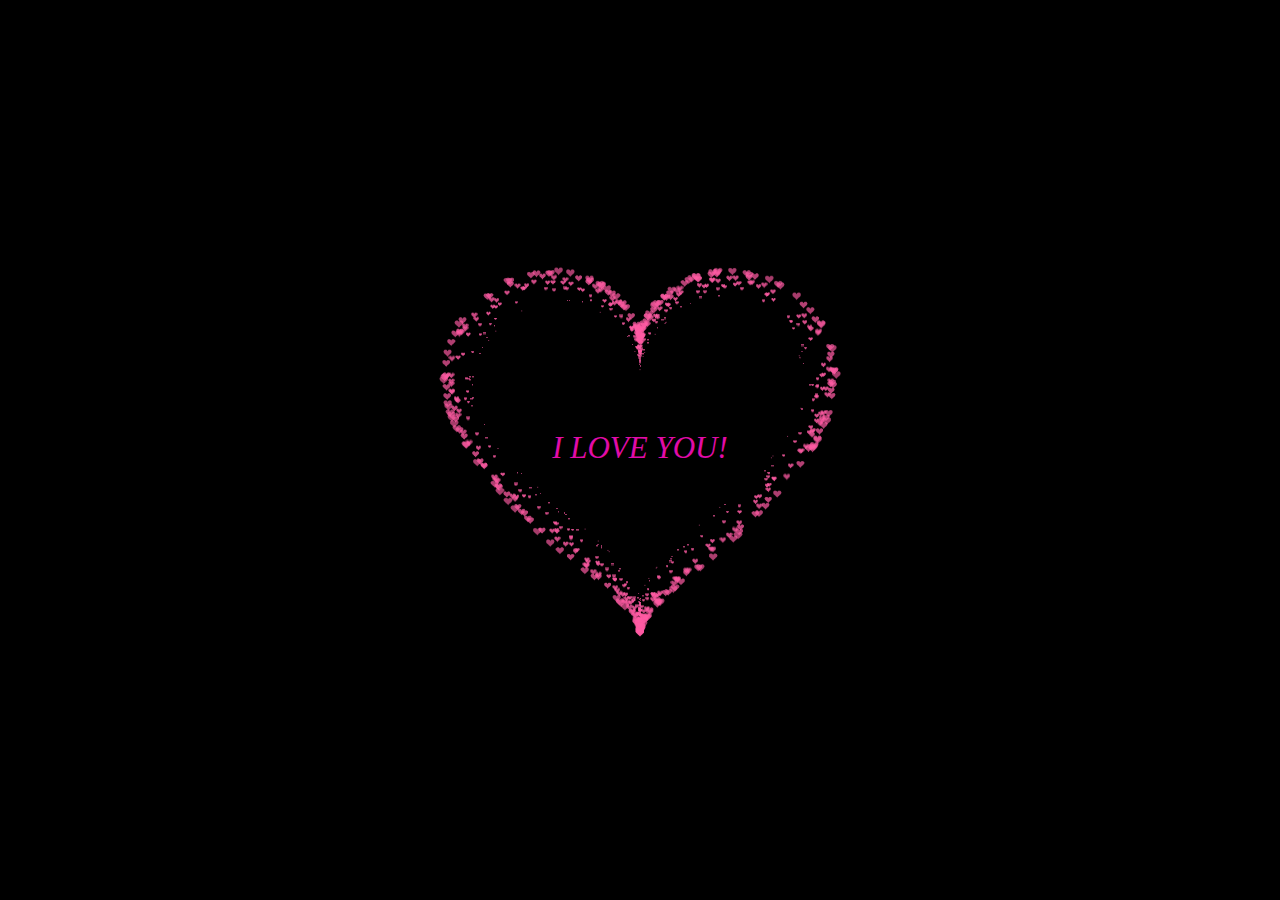
<file: index.html>
<!DOCTYPE HTML PUBLIC "-//W3C//DTD HTML 4.0 Transitional//EN">
<HTML>
 <HEAD>
  <TITLE> Bé Thỏ </TITLE>
  <META NAME="Generator" CONTENT="EditPlus">
  <META NAME="Author" CONTENT="">
  <META NAME="Keywords" CONTENT="">
  <META NAME="Description" CONTENT="">
 
   
  <style>
  html, body {
  height: 100%;
  padding: 0;
  margin: 0;
  background: #000;
  display: flex;
  justify-content: center;
  align-items: center;
 
}
 
.box {
  width: 100%;
  position: absolute;
  top: 50%;
  left: 50%;
  transform: translate(-50%, -50%);
  display: flex;
  flex-direction: column;
}
 
canvas {
  position: absolute;
  width: 100%;
  height: 100%;
}
#pinkboard {
  position: relative;
  margin: auto;
  height: 500px;
  width: 500px;
  animation: animate 1.3s infinite;
}
 
#pinkboard:before, #pinkboard:after {
  content: '';
  position: absolute;
  background: #FF5CA4;
  width: 100px;
  height: 160px;
  border-top-left-radius: 50px;
  border-top-right-radius: 50px;
}
 
#pinkboard:before {
  left: 100px;
  transform: rotate(-45deg);
  transform-origin: 0 100%;
  box-shadow: 0 14px 28px rgba(0,0,0,0.25),
              0 10px 10px rgba(0,0,0,0.22);
}
 
#pinkboard:after {
  left: 0;
  transform: rotate(45deg);
  transform-origin: 100% 100%;
}
 
@keyframes animate {
  0% {
    transform: scale(1);
  }
  30% {
    transform: scale(.8);
  }
  60% {
    transform: scale(1.2);
  }
  100% {
    transform: scale(1);
  }
}
  </style>
 </HEAD>
 
 <BODY>
   <div class="box">
      <canvas id="pinkboard"></canvas>
   </div>
  <script>
  /*
 * Settings
 */
var settings = {
  particles: {
    length:   2000, // maximum amount of particles
    duration:   2, // particle duration in sec
    velocity: 100, // particle velocity in pixels/sec
    effect: -1.3, // play with this for a nice effect
    size:      13, // particle size in pixels
  },
};
/*
 * RequestAnimationFrame polyfill by Erik Möller
 */
(function(){var b=0;var c=["ms","moz","webkit","o"];for(var a=0;a<c.length&&!window.requestAnimationFrame;++a){window.requestAnimationFrame=window[c[a]+"RequestAnimationFrame"];window.cancelAnimationFrame=window[c[a]+"CancelAnimationFrame"]||window[c[a]+"CancelRequestAnimationFrame"]}if(!window.requestAnimationFrame){window.requestAnimationFrame=function(h,e){var d=new Date().getTime();var f=Math.max(0,16-(d-b));var g=window.setTimeout(function(){h(d+f)},f);b=d+f;return g}}if(!window.cancelAnimationFrame){window.cancelAnimationFrame=function(d){clearTimeout(d)}}}());
/*
 * Point class
 */
var Point = (function() {
  function Point(x, y) {
    this.x = (typeof x !== 'undefined') ? x : 0;
    this.y = (typeof y !== 'undefined') ? y : 0;
  }
  Point.prototype.clone = function() {
    return new Point(this.x, this.y);
  };
  Point.prototype.length = function(length) {
    if (typeof length == 'undefined')
      return Math.sqrt(this.x * this.x + this.y * this.y);
    this.normalize();
    this.x *= length;
    this.y *= length;
    return this;
  };
  Point.prototype.normalize = function() {
    var length = this.length();
    this.x /= length;
    this.y /= length;
    return this;
  };
  return Point;
})();
/*
 * Particle class
 */
var Particle = (function() {
  function Particle() {
    this.position = new Point();
    this.velocity = new Point();
    this.acceleration = new Point();
    this.age = 0;
  }
  Particle.prototype.initialize = function(x, y, dx, dy) {
    this.position.x = x;
    this.position.y = y;
    this.velocity.x = dx;
    this.velocity.y = dy;
    this.acceleration.x = dx * settings.particles.effect;
    this.acceleration.y = dy * settings.particles.effect;
    this.age = 0;
  };
  Particle.prototype.update = function(deltaTime) {
    this.position.x += this.velocity.x * deltaTime;
    this.position.y += this.velocity.y * deltaTime;
    this.velocity.x += this.acceleration.x * deltaTime;
    this.velocity.y += this.acceleration.y * deltaTime;
    this.age += deltaTime;
  };
  Particle.prototype.draw = function(context, image) {
    function ease(t) {
      return (--t) * t * t + 1;
    }
    var size = image.width * ease(this.age / settings.particles.duration);
    context.globalAlpha = 1 - this.age / settings.particles.duration;
    context.drawImage(image, this.position.x - size / 2, this.position.y - size / 2, size, size);
  };
  return Particle;
})();
/*
 * ParticlePool class
 */
var ParticlePool = (function() {
  var particles,
      firstActive = 0,
      firstFree   = 0,
      duration    = settings.particles.duration;
 
  function ParticlePool(length) {
    // create and populate particle pool
    particles = new Array(length);
    for (var i = 0; i < particles.length; i++)
      particles[i] = new Particle();
  }
  ParticlePool.prototype.add = function(x, y, dx, dy) {
    particles[firstFree].initialize(x, y, dx, dy);
   
    // handle circular queue
    firstFree++;
    if (firstFree   == particles.length) firstFree   = 0;
    if (firstActive == firstFree       ) firstActive++;
    if (firstActive == particles.length) firstActive = 0;
  };
  ParticlePool.prototype.update = function(deltaTime) {
    var i;
   
    // update active particles
    if (firstActive < firstFree) {
      for (i = firstActive; i < firstFree; i++)
        particles[i].update(deltaTime);
    }
    if (firstFree < firstActive) {
      for (i = firstActive; i < particles.length; i++)
        particles[i].update(deltaTime);
      for (i = 0; i < firstFree; i++)
        particles[i].update(deltaTime);
    }
   
    // remove inactive particles
    while (particles[firstActive].age >= duration && firstActive != firstFree) {
      firstActive++;
      if (firstActive == particles.length) firstActive = 0;
    }
   
   
  };
  ParticlePool.prototype.draw = function(context, image) {
    // draw active particles
    if (firstActive < firstFree) {
      for (i = firstActive; i < firstFree; i++)
        particles[i].draw(context, image);
    }
    if (firstFree < firstActive) {
      for (i = firstActive; i < particles.length; i++)
        particles[i].draw(context, image);
      for (i = 0; i < firstFree; i++)
        particles[i].draw(context, image);
    }
  };
  return ParticlePool;
})();
/*
 * Putting it all together
 */
(function(canvas) {
  var context = canvas.getContext('2d'),
      particles = new ParticlePool(settings.particles.length),
      particleRate = settings.particles.length / settings.particles.duration, // particles/sec
      time;
 
  // get point on heart with -PI <= t <= PI
  function pointOnHeart(t) {
    return new Point(
      160 * Math.pow(Math.sin(t), 3),
      130 * Math.cos(t) - 50 * Math.cos(2 * t) - 20 * Math.cos(3 * t) - 10 * Math.cos(4 * t) + 25
    );
  }
 
  // creating the particle image using a dummy canvas
  var image = (function() {
    var canvas  = document.createElement('canvas'),
        context = canvas.getContext('2d');
    canvas.width  = settings.particles.size;
    canvas.height = settings.particles.size;
    // helper function to create the path
    function to(t) {
      var point = pointOnHeart(t);
      point.x = settings.particles.size / 2 + point.x * settings.particles.size / 350;
      point.y = settings.particles.size / 2 - point.y * settings.particles.size / 350;
      return point;
    }
    // create the path
    context.beginPath();
    var t = -Math.PI;
    var point = to(t);
    context.moveTo(point.x, point.y);
    while (t < Math.PI) {
      t += 0.01; // baby steps!
      point = to(t);
      context.lineTo(point.x, point.y);
    }
    context.closePath();
    // create the fill
    context.fillStyle = '#FF5CA4';
    context.fill();
    // create the image
    var image = new Image();
    image.src = canvas.toDataURL();
    return image;
  })();
 
  // render that thing!
  function render() {
    // next animation frame
    requestAnimationFrame(render);
   
    // update time
    var newTime   = new Date().getTime() / 1000,
        deltaTime = newTime - (time || newTime);
    time = newTime;
   
    // clear canvas
    context.clearRect(0, 0, canvas.width, canvas.height);
   
    // create new particles
    var amount = particleRate * deltaTime;
    for (var i = 0; i < amount; i++) {
      var pos = pointOnHeart(Math.PI - 2 * Math.PI * Math.random());
      var dir = pos.clone().length(settings.particles.velocity);
      particles.add(canvas.width / 2 + pos.x, canvas.height / 2 - pos.y, dir.x, -dir.y);
    }
   
    // update and draw particles
    particles.update(deltaTime);
    particles.draw(context, image);
  }
 
  // handle (re-)sizing of the canvas
  function onResize() {
    canvas.width  = canvas.clientWidth;
    canvas.height = canvas.clientHeight;
  }
  window.onresize = onResize;
 
  // delay rendering bootstrap
  setTimeout(function() {
    onResize();
    render();
  }, 10);
})(document.getElementById('pinkboard'));
  </script>
  <div class="center-text",
  style="background-color:rgb(0, 0, 0);
        width: 100%;
        color: rgb(225, 12, 168);
        height:100%;
        font-size: 31px;
        font-style: italic;
        display: flex;
        align-items: center;
        justify-content: center;
        margin-bottom: 5px;
        text-align: center;">I LOVE YOU!</div>
 </BODY>
</HTML>
</file>
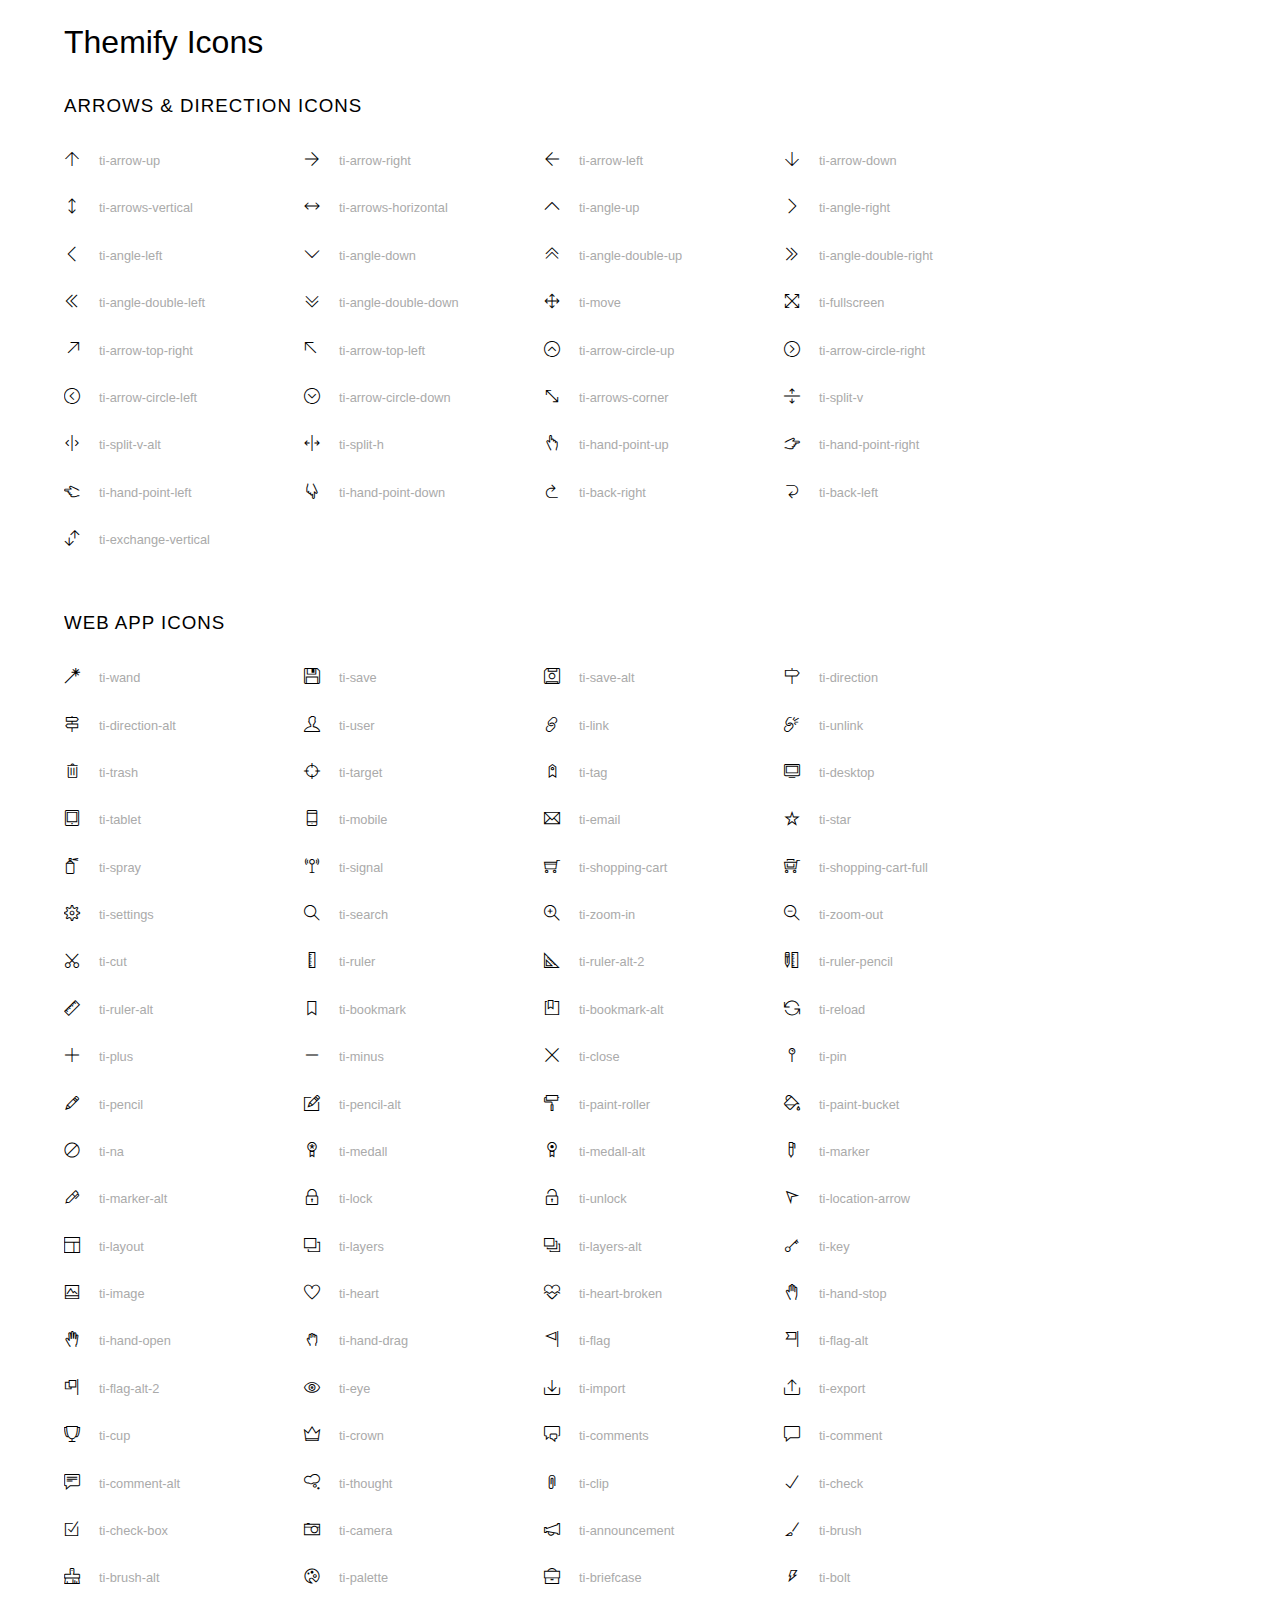
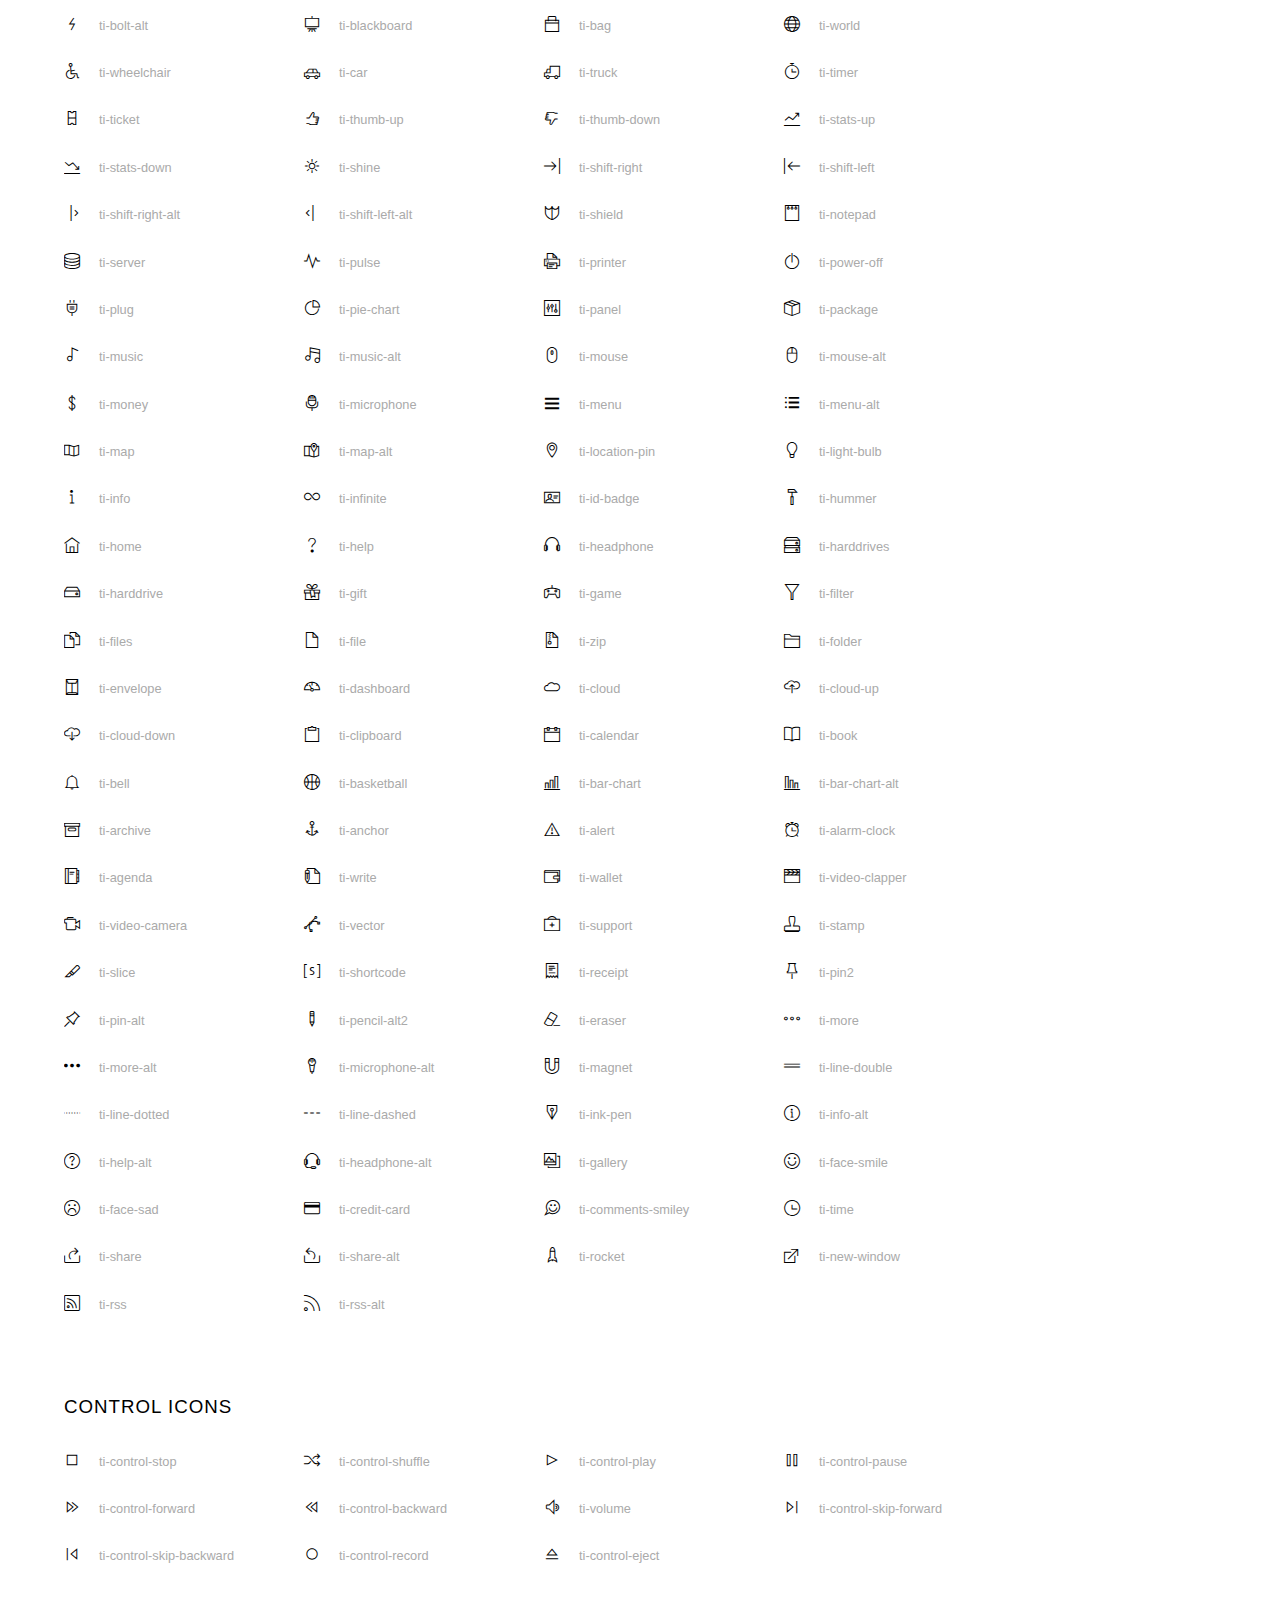
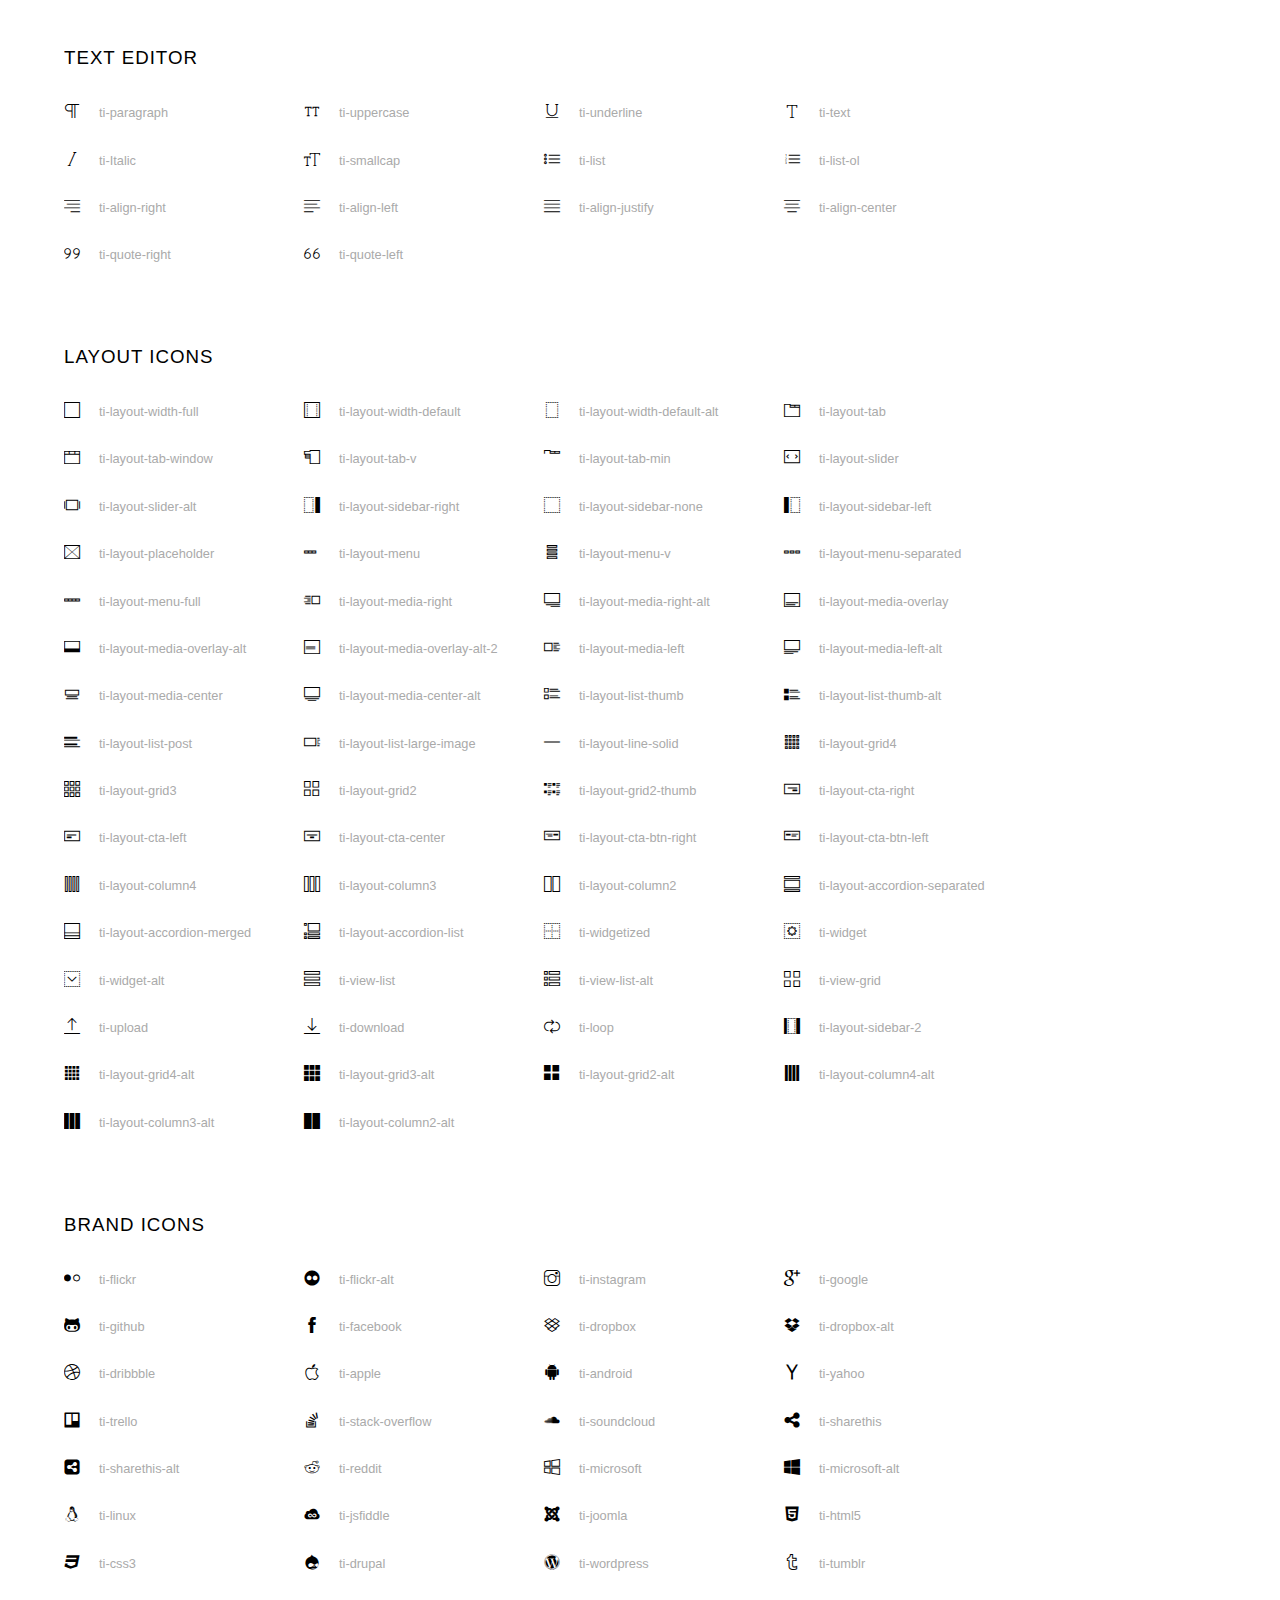
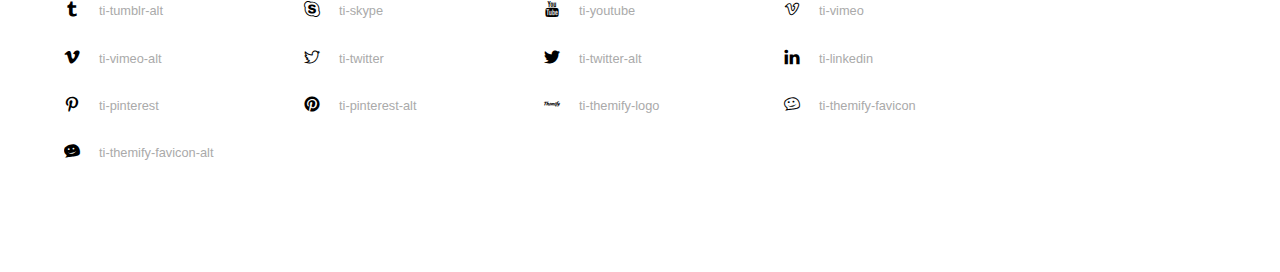
<file: assets/fonts/themify-icons/index.html>
<!doctype html>
<html>
<head>
	<meta charset="utf-8">
	<title>Themify Icon Font</title>
	<meta name="viewport" content="width=device-width">
	<link rel="stylesheet" href="demo-files/demo.css">
	<link rel="stylesheet" href="themify-icons.css">
	<!--[if lt IE 8]><!-->
	<link rel="stylesheet" href="ie7/ie7.css">
	<!--<![endif]-->
</head>
<body>
	<h1>Themify Icons</h1>

	<div class="icon-section">

		<div class="icon-section">
			<h3>Arrows &amp; Direction Icons </h3>

			<div class="icon-container">
				<span class="ti-arrow-up"></span><span class="icon-name"> ti-arrow-up</span>
			</div>
			<div class="icon-container">
				<span class="ti-arrow-right"></span><span class="icon-name"> ti-arrow-right</span>
			</div>
			<div class="icon-container">
				<span class="ti-arrow-left"></span><span class="icon-name"> ti-arrow-left</span>
			</div>
			<div class="icon-container">
				<span class="ti-arrow-down"></span><span class="icon-name"> ti-arrow-down</span>
			</div>
			<div class="icon-container">
				<span class="ti-arrows-vertical"></span><span class="icon-name"> ti-arrows-vertical</span>
			</div>
			<div class="icon-container">
				<span class="ti-arrows-horizontal"></span><span class="icon-name"> ti-arrows-horizontal</span>
			</div>
			<div class="icon-container">
				<span class="ti-angle-up"></span><span class="icon-name"> ti-angle-up</span>
			</div>
			<div class="icon-container">
				<span class="ti-angle-right"></span><span class="icon-name"> ti-angle-right</span>
			</div>
			<div class="icon-container">
				<span class="ti-angle-left"></span><span class="icon-name"> ti-angle-left</span>
			</div>
			<div class="icon-container">
				<span class="ti-angle-down"></span><span class="icon-name"> ti-angle-down</span>
			</div>	
			<div class="icon-container">
				<span class="ti-angle-double-up"></span><span class="icon-name"> ti-angle-double-up</span>
			</div>
			<div class="icon-container">
				<span class="ti-angle-double-right"></span><span class="icon-name"> ti-angle-double-right</span>
			</div>
			<div class="icon-container">
				<span class="ti-angle-double-left"></span><span class="icon-name"> ti-angle-double-left</span>
			</div>
			<div class="icon-container">
				<span class="ti-angle-double-down"></span><span class="icon-name"> ti-angle-double-down</span>
			</div>					
			<div class="icon-container">
				<span class="ti-move"></span><span class="icon-name"> ti-move</span>
			</div>
			<div class="icon-container">
				<span class="ti-fullscreen"></span><span class="icon-name"> ti-fullscreen</span>
			</div>
			<div class="icon-container">
				<span class="ti-arrow-top-right"></span><span class="icon-name"> ti-arrow-top-right</span>
			</div>
			<div class="icon-container">
				<span class="ti-arrow-top-left"></span><span class="icon-name"> ti-arrow-top-left</span>
			</div>
			<div class="icon-container">
				<span class="ti-arrow-circle-up"></span><span class="icon-name"> ti-arrow-circle-up</span>
			</div>
			<div class="icon-container">
				<span class="ti-arrow-circle-right"></span><span class="icon-name"> ti-arrow-circle-right</span>
			</div>
			<div class="icon-container">
				<span class="ti-arrow-circle-left"></span><span class="icon-name"> ti-arrow-circle-left</span>
			</div>
			<div class="icon-container">
				<span class="ti-arrow-circle-down"></span><span class="icon-name"> ti-arrow-circle-down</span>
			</div>
			<div class="icon-container">
				<span class="ti-arrows-corner"></span><span class="icon-name"> ti-arrows-corner</span>
			</div>
			<div class="icon-container">
				<span class="ti-split-v"></span><span class="icon-name"> ti-split-v</span>
			</div>

			<div class="icon-container">
				<span class="ti-split-v-alt"></span><span class="icon-name"> ti-split-v-alt</span>
			</div>
			<div class="icon-container">
				<span class="ti-split-h"></span><span class="icon-name"> ti-split-h</span>
			</div>
			<div class="icon-container">
				<span class="ti-hand-point-up"></span><span class="icon-name"> ti-hand-point-up</span>
			</div>
			<div class="icon-container">
				<span class="ti-hand-point-right"></span><span class="icon-name"> ti-hand-point-right</span>
			</div>
			<div class="icon-container">
				<span class="ti-hand-point-left"></span><span class="icon-name"> ti-hand-point-left</span>
			</div>
			<div class="icon-container">
				<span class="ti-hand-point-down"></span><span class="icon-name"> ti-hand-point-down</span>
			</div>
			<div class="icon-container">
				<span class="ti-back-right"></span><span class="icon-name"> ti-back-right</span>
			</div>
			<div class="icon-container">
				<span class="ti-back-left"></span><span class="icon-name"> ti-back-left</span>
			</div>
			<div class="icon-container">
				<span class="ti-exchange-vertical"></span><span class="icon-name"> ti-exchange-vertical</span>
			</div>

		</div> <!-- Arrows Icons -->



		<h3>Web App Icons</h3>
		
		<div class="icon-section">

			<div class="icon-container">
				<span class="ti-wand"></span><span class="icon-name"> ti-wand</span>
			</div>
			<div class="icon-container">
				<span class="ti-save"></span><span class="icon-name"> ti-save</span>
			</div>
			<div class="icon-container">
				<span class="ti-save-alt"></span><span class="icon-name"> ti-save-alt</span>
			</div>

			<div class="icon-container">
				<span class="ti-direction"></span><span class="icon-name"> ti-direction</span>
			</div>
			<div class="icon-container">
				<span class="ti-direction-alt"></span><span class="icon-name"> ti-direction-alt</span>
			</div>
			<div class="icon-container">
				<span class="ti-user"></span><span class="icon-name"> ti-user</span>
			</div>
			<div class="icon-container">
				<span class="ti-link"></span><span class="icon-name"> ti-link</span>
			</div>
			<div class="icon-container">
				<span class="ti-unlink"></span><span class="icon-name"> ti-unlink</span>
			</div>
			<div class="icon-container">
				<span class="ti-trash"></span><span class="icon-name"> ti-trash</span>
			</div>
			<div class="icon-container">
				<span class="ti-target"></span><span class="icon-name"> ti-target</span>
			</div>
			<div class="icon-container">
				<span class="ti-tag"></span><span class="icon-name"> ti-tag</span>
			</div>
			<div class="icon-container">
				<span class="ti-desktop"></span><span class="icon-name"> ti-desktop</span>
			</div>
			<div class="icon-container">
				<span class="ti-tablet"></span><span class="icon-name"> ti-tablet</span>
			</div>
			<div class="icon-container">
				<span class="ti-mobile"></span><span class="icon-name"> ti-mobile</span>
			</div>
			<div class="icon-container">
				<span class="ti-email"></span><span class="icon-name"> ti-email</span>
			</div>	
			<div class="icon-container">
				<span class="ti-star"></span><span class="icon-name"> ti-star</span>
			</div>
			<div class="icon-container">
				<span class="ti-spray"></span><span class="icon-name"> ti-spray</span>
			</div>
			<div class="icon-container">
				<span class="ti-signal"></span><span class="icon-name"> ti-signal</span>
			</div>
			<div class="icon-container">
				<span class="ti-shopping-cart"></span><span class="icon-name"> ti-shopping-cart</span>
			</div>
			<div class="icon-container">
				<span class="ti-shopping-cart-full"></span><span class="icon-name"> ti-shopping-cart-full</span>
			</div>
			<div class="icon-container">
				<span class="ti-settings"></span><span class="icon-name"> ti-settings</span>
			</div>
			<div class="icon-container">
				<span class="ti-search"></span><span class="icon-name"> ti-search</span>
			</div>
			<div class="icon-container">
				<span class="ti-zoom-in"></span><span class="icon-name"> ti-zoom-in</span>
			</div>
			<div class="icon-container">
				<span class="ti-zoom-out"></span><span class="icon-name"> ti-zoom-out</span>
			</div>
			<div class="icon-container">
				<span class="ti-cut"></span><span class="icon-name"> ti-cut</span>
			</div>
			<div class="icon-container">
				<span class="ti-ruler"></span><span class="icon-name"> ti-ruler</span>
			</div>
			<div class="icon-container">
				<span class="ti-ruler-alt-2"></span><span class="icon-name"> ti-ruler-alt-2</span>
			</div>			
			<div class="icon-container">
				<span class="ti-ruler-pencil"></span><span class="icon-name"> ti-ruler-pencil</span>
			</div>
			<div class="icon-container">
				<span class="ti-ruler-alt"></span><span class="icon-name"> ti-ruler-alt</span>
			</div>
			<div class="icon-container">
				<span class="ti-bookmark"></span><span class="icon-name"> ti-bookmark</span>
			</div>
			<div class="icon-container">
				<span class="ti-bookmark-alt"></span><span class="icon-name"> ti-bookmark-alt</span>
			</div>
			<div class="icon-container">
				<span class="ti-reload"></span><span class="icon-name"> ti-reload</span>
			</div>
			<div class="icon-container">
				<span class="ti-plus"></span><span class="icon-name"> ti-plus</span>
			</div>
			<div class="icon-container">
				<span class="ti-minus"></span><span class="icon-name"> ti-minus</span>
			</div>
			<div class="icon-container">
				<span class="ti-close"></span><span class="icon-name"> ti-close</span>
			</div>			
			<div class="icon-container">
				<span class="ti-pin"></span><span class="icon-name"> ti-pin</span>
			</div>
			<div class="icon-container">
				<span class="ti-pencil"></span><span class="icon-name"> ti-pencil</span>
			</div>
					
		  	<div class="icon-container">
				<span class="ti-pencil-alt"></span><span class="icon-name"> ti-pencil-alt</span>
			</div>
			<div class="icon-container">
				<span class="ti-paint-roller"></span><span class="icon-name"> ti-paint-roller</span>
			</div>
			<div class="icon-container">
				<span class="ti-paint-bucket"></span><span class="icon-name"> ti-paint-bucket</span>
			</div>
			<div class="icon-container">
				<span class="ti-na"></span><span class="icon-name"> ti-na</span>
			</div>
			<div class="icon-container">
				<span class="ti-medall"></span><span class="icon-name"> ti-medall</span>
			</div>
			<div class="icon-container">
				<span class="ti-medall-alt"></span><span class="icon-name"> ti-medall-alt</span>
			</div>
			<div class="icon-container">
				<span class="ti-marker"></span><span class="icon-name"> ti-marker</span>
			</div>
			<div class="icon-container">
				<span class="ti-marker-alt"></span><span class="icon-name"> ti-marker-alt</span>
			</div>

			<div class="icon-container">
				<span class="ti-lock"></span><span class="icon-name"> ti-lock</span>
			</div>
			<div class="icon-container">
				<span class="ti-unlock"></span><span class="icon-name"> ti-unlock</span>
			</div>
			<div class="icon-container">
				<span class="ti-location-arrow"></span><span class="icon-name"> ti-location-arrow</span>
			</div>
			<div class="icon-container">
				<span class="ti-layout"></span><span class="icon-name"> ti-layout</span>
			</div>
			<div class="icon-container">
				<span class="ti-layers"></span><span class="icon-name"> ti-layers</span>
			</div>
			<div class="icon-container">
				<span class="ti-layers-alt"></span><span class="icon-name"> ti-layers-alt</span>
			</div>
			<div class="icon-container">
				<span class="ti-key"></span><span class="icon-name"> ti-key</span>
			</div>
			<div class="icon-container">
				<span class="ti-image"></span><span class="icon-name"> ti-image</span>
			</div>
			<div class="icon-container">
				<span class="ti-heart"></span><span class="icon-name"> ti-heart</span>
			</div>
			<div class="icon-container">
				<span class="ti-heart-broken"></span><span class="icon-name"> ti-heart-broken</span>
			</div>
			<div class="icon-container">
				<span class="ti-hand-stop"></span><span class="icon-name"> ti-hand-stop</span>
			</div>
			<div class="icon-container">
				<span class="ti-hand-open"></span><span class="icon-name"> ti-hand-open</span>
			</div>
			<div class="icon-container">
				<span class="ti-hand-drag"></span><span class="icon-name"> ti-hand-drag</span>
			</div>
			<div class="icon-container">
				<span class="ti-flag"></span><span class="icon-name"> ti-flag</span>
			</div>
			<div class="icon-container">
				<span class="ti-flag-alt"></span><span class="icon-name"> ti-flag-alt</span>
			</div>
			<div class="icon-container">
				<span class="ti-flag-alt-2"></span><span class="icon-name"> ti-flag-alt-2</span>
			</div>
			<div class="icon-container">
				<span class="ti-eye"></span><span class="icon-name"> ti-eye</span>
			</div>
			<div class="icon-container">
				<span class="ti-import"></span><span class="icon-name"> ti-import</span>
			</div>			
			<div class="icon-container">
				<span class="ti-export"></span><span class="icon-name"> ti-export</span>
			</div>
			<div class="icon-container">
				<span class="ti-cup"></span><span class="icon-name"> ti-cup</span>
			</div>
			<div class="icon-container">
				<span class="ti-crown"></span><span class="icon-name"> ti-crown</span>
			</div>
			<div class="icon-container">
				<span class="ti-comments"></span><span class="icon-name"> ti-comments</span>
			</div>
			<div class="icon-container">
				<span class="ti-comment"></span><span class="icon-name"> ti-comment</span>
			</div>
			<div class="icon-container">
				<span class="ti-comment-alt"></span><span class="icon-name"> ti-comment-alt</span>
			</div>
			<div class="icon-container">
				<span class="ti-thought"></span><span class="icon-name"> ti-thought</span>
			</div>			
			<div class="icon-container">
				<span class="ti-clip"></span><span class="icon-name"> ti-clip</span>
			</div>

			<div class="icon-container">
				<span class="ti-check"></span><span class="icon-name"> ti-check</span>
			</div>
			<div class="icon-container">
				<span class="ti-check-box"></span><span class="icon-name"> ti-check-box</span>
			</div>
			<div class="icon-container">
				<span class="ti-camera"></span><span class="icon-name"> ti-camera</span>
			</div>
			<div class="icon-container">
				<span class="ti-announcement"></span><span class="icon-name"> ti-announcement</span>
			</div>
			<div class="icon-container">
				<span class="ti-brush"></span><span class="icon-name"> ti-brush</span>
			</div>
			<div class="icon-container">
				<span class="ti-brush-alt"></span><span class="icon-name"> ti-brush-alt</span>
			</div>
			<div class="icon-container">
				<span class="ti-palette"></span><span class="icon-name"> ti-palette</span>
			</div>			
			<div class="icon-container">
				<span class="ti-briefcase"></span><span class="icon-name"> ti-briefcase</span>
			</div>
			<div class="icon-container">
				<span class="ti-bolt"></span><span class="icon-name"> ti-bolt</span>
			</div>
			<div class="icon-container">
				<span class="ti-bolt-alt"></span><span class="icon-name"> ti-bolt-alt</span>
			</div>
			<div class="icon-container">
				<span class="ti-blackboard"></span><span class="icon-name"> ti-blackboard</span>
			</div>
			<div class="icon-container">
				<span class="ti-bag"></span><span class="icon-name"> ti-bag</span>
			</div>
			<div class="icon-container">
				<span class="ti-world"></span><span class="icon-name"> ti-world</span>
			</div>
			<div class="icon-container">
				<span class="ti-wheelchair"></span><span class="icon-name"> ti-wheelchair</span>
			</div>
			<div class="icon-container">
				<span class="ti-car"></span><span class="icon-name"> ti-car</span>
			</div>
			<div class="icon-container">
				<span class="ti-truck"></span><span class="icon-name"> ti-truck</span>
			</div>
			<div class="icon-container">
				<span class="ti-timer"></span><span class="icon-name"> ti-timer</span>
			</div>
			<div class="icon-container">
				<span class="ti-ticket"></span><span class="icon-name"> ti-ticket</span>
			</div>
			<div class="icon-container">
				<span class="ti-thumb-up"></span><span class="icon-name"> ti-thumb-up</span>
			</div>
			<div class="icon-container">
				<span class="ti-thumb-down"></span><span class="icon-name"> ti-thumb-down</span>
			</div>

			<div class="icon-container">
				<span class="ti-stats-up"></span><span class="icon-name"> ti-stats-up</span>
			</div>
			<div class="icon-container">
				<span class="ti-stats-down"></span><span class="icon-name"> ti-stats-down</span>
			</div>
			<div class="icon-container">
				<span class="ti-shine"></span><span class="icon-name"> ti-shine</span>
			</div>
			<div class="icon-container">
				<span class="ti-shift-right"></span><span class="icon-name"> ti-shift-right</span>
			</div>
			<div class="icon-container">
				<span class="ti-shift-left"></span><span class="icon-name"> ti-shift-left</span>
			</div>

			<div class="icon-container">
				<span class="ti-shift-right-alt"></span><span class="icon-name"> ti-shift-right-alt</span>
			</div>
			<div class="icon-container">
				<span class="ti-shift-left-alt"></span><span class="icon-name"> ti-shift-left-alt</span>
			</div>
			<div class="icon-container">
				<span class="ti-shield"></span><span class="icon-name"> ti-shield</span>
			</div>
			<div class="icon-container">
				<span class="ti-notepad"></span><span class="icon-name"> ti-notepad</span>
			</div>
			<div class="icon-container">
				<span class="ti-server"></span><span class="icon-name"> ti-server</span>
			</div>

			<div class="icon-container">
				<span class="ti-pulse"></span><span class="icon-name"> ti-pulse</span>
			</div>
			<div class="icon-container">
				<span class="ti-printer"></span><span class="icon-name"> ti-printer</span>
			</div>
			<div class="icon-container">
				<span class="ti-power-off"></span><span class="icon-name"> ti-power-off</span>
			</div>
			<div class="icon-container">
				<span class="ti-plug"></span><span class="icon-name"> ti-plug</span>
			</div>
			<div class="icon-container">
				<span class="ti-pie-chart"></span><span class="icon-name"> ti-pie-chart</span>
			</div>

			<div class="icon-container">
				<span class="ti-panel"></span><span class="icon-name"> ti-panel</span>
			</div>
			<div class="icon-container">
				<span class="ti-package"></span><span class="icon-name"> ti-package</span>
			</div>
			<div class="icon-container">
				<span class="ti-music"></span><span class="icon-name"> ti-music</span>
			</div>
			<div class="icon-container">
				<span class="ti-music-alt"></span><span class="icon-name"> ti-music-alt</span>
			</div>
			<div class="icon-container">
				<span class="ti-mouse"></span><span class="icon-name"> ti-mouse</span>
			</div>
			<div class="icon-container">
				<span class="ti-mouse-alt"></span><span class="icon-name"> ti-mouse-alt</span>
			</div>
			<div class="icon-container">
				<span class="ti-money"></span><span class="icon-name"> ti-money</span>
			</div>
			<div class="icon-container">
				<span class="ti-microphone"></span><span class="icon-name"> ti-microphone</span>
			</div>
			<div class="icon-container">
				<span class="ti-menu"></span><span class="icon-name"> ti-menu</span>
			</div>
			<div class="icon-container">
				<span class="ti-menu-alt"></span><span class="icon-name"> ti-menu-alt</span>
			</div>
			<div class="icon-container">
				<span class="ti-map"></span><span class="icon-name"> ti-map</span>
			</div>
			<div class="icon-container">
				<span class="ti-map-alt"></span><span class="icon-name"> ti-map-alt</span>
			</div>

			<div class="icon-container">
				<span class="ti-location-pin"></span><span class="icon-name"> ti-location-pin</span>
			</div>

			<div class="icon-container">
				<span class="ti-light-bulb"></span><span class="icon-name"> ti-light-bulb</span>
			</div>
			<div class="icon-container">
				<span class="ti-info"></span><span class="icon-name"> ti-info</span>
			</div>
			<div class="icon-container">
				<span class="ti-infinite"></span><span class="icon-name"> ti-infinite</span>
			</div>
			<div class="icon-container">
				<span class="ti-id-badge"></span><span class="icon-name"> ti-id-badge</span>
			</div>
			<div class="icon-container">
				<span class="ti-hummer"></span><span class="icon-name"> ti-hummer</span>
			</div>
			<div class="icon-container">
				<span class="ti-home"></span><span class="icon-name"> ti-home</span>
			</div>
			<div class="icon-container">
				<span class="ti-help"></span><span class="icon-name"> ti-help</span>
			</div>
			<div class="icon-container">
				<span class="ti-headphone"></span><span class="icon-name"> ti-headphone</span>
			</div>
			<div class="icon-container">
				<span class="ti-harddrives"></span><span class="icon-name"> ti-harddrives</span>
			</div>
			<div class="icon-container">
				<span class="ti-harddrive"></span><span class="icon-name"> ti-harddrive</span>
			</div>
			<div class="icon-container">
				<span class="ti-gift"></span><span class="icon-name"> ti-gift</span>
			</div>
			<div class="icon-container">
				<span class="ti-game"></span><span class="icon-name"> ti-game</span>
			</div>
			<div class="icon-container">
				<span class="ti-filter"></span><span class="icon-name"> ti-filter</span>
			</div>
			<div class="icon-container">
				<span class="ti-files"></span><span class="icon-name"> ti-files</span>
			</div>
			<div class="icon-container">
				<span class="ti-file"></span><span class="icon-name"> ti-file</span>
			</div>
			<div class="icon-container">
				<span class="ti-zip"></span><span class="icon-name"> ti-zip</span>
			</div>
			<div class="icon-container">
				<span class="ti-folder"></span><span class="icon-name"> ti-folder</span>
			</div>			
			<div class="icon-container">
				<span class="ti-envelope"></span><span class="icon-name"> ti-envelope</span>
			</div>


			<div class="icon-container">
				<span class="ti-dashboard"></span><span class="icon-name"> ti-dashboard</span>
			</div>
			<div class="icon-container">
				<span class="ti-cloud"></span><span class="icon-name"> ti-cloud</span>
			</div>
			<div class="icon-container">
				<span class="ti-cloud-up"></span><span class="icon-name"> ti-cloud-up</span>
			</div>
			<div class="icon-container">
				<span class="ti-cloud-down"></span><span class="icon-name"> ti-cloud-down</span>
			</div>
			<div class="icon-container">
				<span class="ti-clipboard"></span><span class="icon-name"> ti-clipboard</span>
			</div>
			<div class="icon-container">
				<span class="ti-calendar"></span><span class="icon-name"> ti-calendar</span>
			</div>
			<div class="icon-container">
				<span class="ti-book"></span><span class="icon-name"> ti-book</span>
			</div>
			<div class="icon-container">
				<span class="ti-bell"></span><span class="icon-name"> ti-bell</span>
			</div>
			<div class="icon-container">
				<span class="ti-basketball"></span><span class="icon-name"> ti-basketball</span>
			</div>
			<div class="icon-container">
				<span class="ti-bar-chart"></span><span class="icon-name"> ti-bar-chart</span>
			</div>
			<div class="icon-container">
				<span class="ti-bar-chart-alt"></span><span class="icon-name"> ti-bar-chart-alt</span>
			</div>


			<div class="icon-container">
				<span class="ti-archive"></span><span class="icon-name"> ti-archive</span>
			</div>
			<div class="icon-container">
				<span class="ti-anchor"></span><span class="icon-name"> ti-anchor</span>
			</div>

			<div class="icon-container">
				<span class="ti-alert"></span><span class="icon-name"> ti-alert</span>
			</div>
			<div class="icon-container">
				<span class="ti-alarm-clock"></span><span class="icon-name"> ti-alarm-clock</span>
			</div>
			<div class="icon-container">
				<span class="ti-agenda"></span><span class="icon-name"> ti-agenda</span>
			</div>
			<div class="icon-container">
				<span class="ti-write"></span><span class="icon-name"> ti-write</span>
			</div>

			<div class="icon-container">
				<span class="ti-wallet"></span><span class="icon-name"> ti-wallet</span>
			</div>
			<div class="icon-container">
				<span class="ti-video-clapper"></span><span class="icon-name"> ti-video-clapper</span>
			</div>
			<div class="icon-container">
				<span class="ti-video-camera"></span><span class="icon-name"> ti-video-camera</span>
			</div>
			<div class="icon-container">
				<span class="ti-vector"></span><span class="icon-name"> ti-vector</span>
			</div>

			<div class="icon-container">
				<span class="ti-support"></span><span class="icon-name"> ti-support</span>
			</div>
			<div class="icon-container">
				<span class="ti-stamp"></span><span class="icon-name"> ti-stamp</span>
			</div>
			<div class="icon-container">
				<span class="ti-slice"></span><span class="icon-name"> ti-slice</span>
			</div>
			<div class="icon-container">
				<span class="ti-shortcode"></span><span class="icon-name"> ti-shortcode</span>
			</div>
			<div class="icon-container">
				<span class="ti-receipt"></span><span class="icon-name"> ti-receipt</span>
			</div>
			<div class="icon-container">
				<span class="ti-pin2"></span><span class="icon-name"> ti-pin2</span>
			</div>
			<div class="icon-container">
				<span class="ti-pin-alt"></span><span class="icon-name"> ti-pin-alt</span>
			</div>
			<div class="icon-container">
				<span class="ti-pencil-alt2"></span><span class="icon-name"> ti-pencil-alt2</span>
			</div>
			<div class="icon-container">
				<span class="ti-eraser"></span><span class="icon-name"> ti-eraser</span>
			</div>			
			<div class="icon-container">
				<span class="ti-more"></span><span class="icon-name"> ti-more</span>
			</div>
			<div class="icon-container">
				<span class="ti-more-alt"></span><span class="icon-name"> ti-more-alt</span>
			</div>
			<div class="icon-container">
				<span class="ti-microphone-alt"></span><span class="icon-name"> ti-microphone-alt</span>
			</div>
			<div class="icon-container">
				<span class="ti-magnet"></span><span class="icon-name"> ti-magnet</span>
			</div>
			<div class="icon-container">
				<span class="ti-line-double"></span><span class="icon-name"> ti-line-double</span>
			</div>
			<div class="icon-container">
				<span class="ti-line-dotted"></span><span class="icon-name"> ti-line-dotted</span>
			</div>
			<div class="icon-container">
				<span class="ti-line-dashed"></span><span class="icon-name"> ti-line-dashed</span>
			</div>

			<div class="icon-container">
				<span class="ti-ink-pen"></span><span class="icon-name"> ti-ink-pen</span>
			</div>
			<div class="icon-container">
				<span class="ti-info-alt"></span><span class="icon-name"> ti-info-alt</span>
			</div>
			<div class="icon-container">
				<span class="ti-help-alt"></span><span class="icon-name"> ti-help-alt</span>
			</div>
			<div class="icon-container">
				<span class="ti-headphone-alt"></span><span class="icon-name"> ti-headphone-alt</span>
			</div>

			<div class="icon-container">
				<span class="ti-gallery"></span><span class="icon-name"> ti-gallery</span>
			</div>
			<div class="icon-container">
				<span class="ti-face-smile"></span><span class="icon-name"> ti-face-smile</span>
			</div>
			<div class="icon-container">
				<span class="ti-face-sad"></span><span class="icon-name"> ti-face-sad</span>
			</div>
			<div class="icon-container">
				<span class="ti-credit-card"></span><span class="icon-name"> ti-credit-card</span>
			</div>
			<div class="icon-container">
				<span class="ti-comments-smiley"></span><span class="icon-name"> ti-comments-smiley</span>
			</div>
			<div class="icon-container">
				<span class="ti-time"></span><span class="icon-name"> ti-time</span>
			</div>
			<div class="icon-container">
				<span class="ti-share"></span><span class="icon-name"> ti-share</span>
			</div>
			<div class="icon-container">
				<span class="ti-share-alt"></span><span class="icon-name"> ti-share-alt</span>
			</div>
			<div class="icon-container">
				<span class="ti-rocket"></span><span class="icon-name"> ti-rocket</span>
			</div>

			<div class="icon-container">
				<span class="ti-new-window"></span><span class="icon-name"> ti-new-window</span>
			</div>

			<div class="icon-container">
				<span class="ti-rss"></span><span class="icon-name"> ti-rss</span>
			</div>

			<div class="icon-container">
				<span class="ti-rss-alt"></span><span class="icon-name"> ti-rss-alt</span>
			</div>
			
		</div><!-- Web App Icons -->


		<div class="icon-section">
			<h3>Control Icons</h3>
			<div class="icon-container">
				<span class="ti-control-stop"></span><span class="icon-name"> ti-control-stop</span>
			</div>
			<div class="icon-container">
				<span class="ti-control-shuffle"></span><span class="icon-name"> ti-control-shuffle</span>
			</div>
			<div class="icon-container">
				<span class="ti-control-play"></span><span class="icon-name"> ti-control-play</span>
			</div>
			<div class="icon-container">
				<span class="ti-control-pause"></span><span class="icon-name"> ti-control-pause</span>
			</div>
			<div class="icon-container">
				<span class="ti-control-forward"></span><span class="icon-name"> ti-control-forward</span>
			</div>
			<div class="icon-container">
				<span class="ti-control-backward"></span><span class="icon-name"> ti-control-backward</span>
			</div>	
			<div class="icon-container">
				<span class="ti-volume"></span><span class="icon-name"> ti-volume</span>
			</div>
			<div class="icon-container">
				<span class="ti-control-skip-forward"></span><span class="icon-name"> ti-control-skip-forward</span>
			</div>
			<div class="icon-container">
				<span class="ti-control-skip-backward"></span><span class="icon-name"> ti-control-skip-backward</span>
			</div>
			<div class="icon-container">
				<span class="ti-control-record"></span><span class="icon-name"> ti-control-record</span>
			</div>
			<div class="icon-container">
				<span class="ti-control-eject"></span><span class="icon-name"> ti-control-eject</span>
			</div>			
		</div> <!-- Control Icons -->


		<div class="icon-section">
			<h3>Text Editor</h3>

			<div class="icon-container">
				<span class="ti-paragraph"></span><span class="icon-name"> ti-paragraph</span>
			</div>
			<div class="icon-container">
				<span class="ti-uppercase"></span><span class="icon-name"> ti-uppercase</span>
			</div>

			<div class="icon-container">
				<span class="ti-underline"></span><span class="icon-name"> ti-underline</span>
			</div>
			<div class="icon-container">
				<span class="ti-text"></span><span class="icon-name"> ti-text</span>
			</div>
			<div class="icon-container">
				<span class="ti-Italic"></span><span class="icon-name"> ti-Italic</span>
			</div>
			<div class="icon-container">
				<span class="ti-smallcap"></span><span class="icon-name"> ti-smallcap</span>
			</div>
			<div class="icon-container">
				<span class="ti-list"></span><span class="icon-name"> ti-list</span>
			</div>
			<div class="icon-container">
				<span class="ti-list-ol"></span><span class="icon-name"> ti-list-ol</span>
			</div>
			<div class="icon-container">
				<span class="ti-align-right"></span><span class="icon-name"> ti-align-right</span>
			</div>
			<div class="icon-container">
				<span class="ti-align-left"></span><span class="icon-name"> ti-align-left</span>
			</div>
			<div class="icon-container">
				<span class="ti-align-justify"></span><span class="icon-name"> ti-align-justify</span>
			</div>
			<div class="icon-container">
				<span class="ti-align-center"></span><span class="icon-name"> ti-align-center</span>
			</div>
			<div class="icon-container">
				<span class="ti-quote-right"></span><span class="icon-name"> ti-quote-right</span>
			</div>
			<div class="icon-container">
				<span class="ti-quote-left"></span><span class="icon-name"> ti-quote-left</span>
			</div>

		</div> <!-- Text Editor -->



		<div class="icon-section">
			<h3>Layout Icons</h3>
			<div class="icon-container">
				<span class="ti-layout-width-full"></span><span class="icon-name"> ti-layout-width-full</span>
			</div>
			<div class="icon-container">
				<span class="ti-layout-width-default"></span><span class="icon-name"> ti-layout-width-default</span>
			</div>
			<div class="icon-container">
				<span class="ti-layout-width-default-alt"></span><span class="icon-name"> ti-layout-width-default-alt</span>
			</div>
			<div class="icon-container">
				<span class="ti-layout-tab"></span><span class="icon-name"> ti-layout-tab</span>
			</div>
			<div class="icon-container">
				<span class="ti-layout-tab-window"></span><span class="icon-name"> ti-layout-tab-window</span>
			</div>
			<div class="icon-container">
				<span class="ti-layout-tab-v"></span><span class="icon-name"> ti-layout-tab-v</span>
			</div>
			<div class="icon-container">
				<span class="ti-layout-tab-min"></span><span class="icon-name"> ti-layout-tab-min</span>
			</div>
			<div class="icon-container">
				<span class="ti-layout-slider"></span><span class="icon-name"> ti-layout-slider</span>
			</div>
			<div class="icon-container">
				<span class="ti-layout-slider-alt"></span><span class="icon-name"> ti-layout-slider-alt</span>
			</div>
			<div class="icon-container">
				<span class="ti-layout-sidebar-right"></span><span class="icon-name"> ti-layout-sidebar-right</span>
			</div>
			<div class="icon-container">
				<span class="ti-layout-sidebar-none"></span><span class="icon-name"> ti-layout-sidebar-none</span>
			</div>
			<div class="icon-container">
				<span class="ti-layout-sidebar-left"></span><span class="icon-name"> ti-layout-sidebar-left</span>
			</div>
			<div class="icon-container">
				<span class="ti-layout-placeholder"></span><span class="icon-name"> ti-layout-placeholder</span>
			</div>
			<div class="icon-container">
				<span class="ti-layout-menu"></span><span class="icon-name"> ti-layout-menu</span>
			</div>
			<div class="icon-container">
				<span class="ti-layout-menu-v"></span><span class="icon-name"> ti-layout-menu-v</span>
			</div>
			<div class="icon-container">
				<span class="ti-layout-menu-separated"></span><span class="icon-name"> ti-layout-menu-separated</span>
			</div>
			<div class="icon-container">
				<span class="ti-layout-menu-full"></span><span class="icon-name"> ti-layout-menu-full</span>
			</div>
			<div class="icon-container">
				<span class="ti-layout-media-right"></span><span class="icon-name"> ti-layout-media-right</span>
			</div>
			<div class="icon-container">
				<span class="ti-layout-media-right-alt"></span><span class="icon-name"> ti-layout-media-right-alt</span>
			</div>
			<div class="icon-container">
				<span class="ti-layout-media-overlay"></span><span class="icon-name"> ti-layout-media-overlay</span>
			</div>
			<div class="icon-container">
				<span class="ti-layout-media-overlay-alt"></span><span class="icon-name"> ti-layout-media-overlay-alt</span>
			</div>
			<div class="icon-container">
				<span class="ti-layout-media-overlay-alt-2"></span><span class="icon-name"> ti-layout-media-overlay-alt-2</span>
			</div>
			<div class="icon-container">
				<span class="ti-layout-media-left"></span><span class="icon-name"> ti-layout-media-left</span>
			</div>
			<div class="icon-container">
				<span class="ti-layout-media-left-alt"></span><span class="icon-name"> ti-layout-media-left-alt</span>
			</div>
			<div class="icon-container">
				<span class="ti-layout-media-center"></span><span class="icon-name"> ti-layout-media-center</span>
			</div>
			<div class="icon-container">
				<span class="ti-layout-media-center-alt"></span><span class="icon-name"> ti-layout-media-center-alt</span>
			</div>
			<div class="icon-container">
				<span class="ti-layout-list-thumb"></span><span class="icon-name"> ti-layout-list-thumb</span>
			</div>
			<div class="icon-container">
				<span class="ti-layout-list-thumb-alt"></span><span class="icon-name"> ti-layout-list-thumb-alt</span>
			</div>
			<div class="icon-container">
				<span class="ti-layout-list-post"></span><span class="icon-name"> ti-layout-list-post</span>
			</div>
			<div class="icon-container">
				<span class="ti-layout-list-large-image"></span><span class="icon-name"> ti-layout-list-large-image</span>
			</div>
			<div class="icon-container">
				<span class="ti-layout-line-solid"></span><span class="icon-name"> ti-layout-line-solid</span>
			</div>
			<div class="icon-container">
				<span class="ti-layout-grid4"></span><span class="icon-name"> ti-layout-grid4</span>
			</div>
			<div class="icon-container">
				<span class="ti-layout-grid3"></span><span class="icon-name"> ti-layout-grid3</span>
			</div>
			<div class="icon-container">
				<span class="ti-layout-grid2"></span><span class="icon-name"> ti-layout-grid2</span>
			</div>
			<div class="icon-container">
				<span class="ti-layout-grid2-thumb"></span><span class="icon-name"> ti-layout-grid2-thumb</span>
			</div>
			<div class="icon-container">
				<span class="ti-layout-cta-right"></span><span class="icon-name"> ti-layout-cta-right</span>
			</div>
			<div class="icon-container">
				<span class="ti-layout-cta-left"></span><span class="icon-name"> ti-layout-cta-left</span>
			</div>
			<div class="icon-container">
				<span class="ti-layout-cta-center"></span><span class="icon-name"> ti-layout-cta-center</span>
			</div>
			<div class="icon-container">
				<span class="ti-layout-cta-btn-right"></span><span class="icon-name"> ti-layout-cta-btn-right</span>
			</div>
			<div class="icon-container">
				<span class="ti-layout-cta-btn-left"></span><span class="icon-name"> ti-layout-cta-btn-left</span>
			</div>
			<div class="icon-container">
				<span class="ti-layout-column4"></span><span class="icon-name"> ti-layout-column4</span>
			</div>
			<div class="icon-container">
				<span class="ti-layout-column3"></span><span class="icon-name"> ti-layout-column3</span>
			</div>
			<div class="icon-container">
				<span class="ti-layout-column2"></span><span class="icon-name"> ti-layout-column2</span>
			</div>
			<div class="icon-container">
				<span class="ti-layout-accordion-separated"></span><span class="icon-name"> ti-layout-accordion-separated</span>
			</div>
			<div class="icon-container">
				<span class="ti-layout-accordion-merged"></span><span class="icon-name"> ti-layout-accordion-merged</span>
			</div>
			<div class="icon-container">
				<span class="ti-layout-accordion-list"></span><span class="icon-name"> ti-layout-accordion-list</span>
			</div>
			<div class="icon-container">
				<span class="ti-widgetized"></span><span class="icon-name"> ti-widgetized</span>
			</div>
			<div class="icon-container">
				<span class="ti-widget"></span><span class="icon-name"> ti-widget</span>
			</div>
			<div class="icon-container">
				<span class="ti-widget-alt"></span><span class="icon-name"> ti-widget-alt</span>
			</div>
			<div class="icon-container">
				<span class="ti-view-list"></span><span class="icon-name"> ti-view-list</span>
			</div>
			<div class="icon-container">
				<span class="ti-view-list-alt"></span><span class="icon-name"> ti-view-list-alt</span>
			</div>
			<div class="icon-container">
				<span class="ti-view-grid"></span><span class="icon-name"> ti-view-grid</span>
			</div>
			<div class="icon-container">
				<span class="ti-upload"></span><span class="icon-name"> ti-upload</span>
			</div>
			<div class="icon-container">
				<span class="ti-download"></span><span class="icon-name"> ti-download</span>
			</div>	
			<div class="icon-container">
				<span class="ti-loop"></span><span class="icon-name"> ti-loop</span>
			</div>
			<div class="icon-container">
				<span class="ti-layout-sidebar-2"></span><span class="icon-name"> ti-layout-sidebar-2</span>
			</div>
			<div class="icon-container">
				<span class="ti-layout-grid4-alt"></span><span class="icon-name"> ti-layout-grid4-alt</span>
			</div>
			<div class="icon-container">
				<span class="ti-layout-grid3-alt"></span><span class="icon-name"> ti-layout-grid3-alt</span>
			</div>
			<div class="icon-container">
				<span class="ti-layout-grid2-alt"></span><span class="icon-name"> ti-layout-grid2-alt</span>
			</div>
			<div class="icon-container">
				<span class="ti-layout-column4-alt"></span><span class="icon-name"> ti-layout-column4-alt</span>
			</div>
			<div class="icon-container">
				<span class="ti-layout-column3-alt"></span><span class="icon-name"> ti-layout-column3-alt</span>
			</div>
			<div class="icon-container">
				<span class="ti-layout-column2-alt"></span><span class="icon-name"> ti-layout-column2-alt</span>
			</div>		


		</div> <!-- Layout Icons -->


		<div class="icon-section">
			<h3>Brand Icons</h3>

			<div class="icon-container">
				<span class="ti-flickr"></span><span class="icon-name"> ti-flickr</span>
			</div>
			<div class="icon-container">
				<span class="ti-flickr-alt"></span><span class="icon-name"> ti-flickr-alt</span>
			</div>			
			<div class="icon-container">
				<span class="ti-instagram"></span><span class="icon-name"> ti-instagram</span>
			</div>
			<div class="icon-container">
				<span class="ti-google"></span><span class="icon-name"> ti-google</span>
			</div>
			<div class="icon-container">
				<span class="ti-github"></span><span class="icon-name"> ti-github</span>
			</div>

			<div class="icon-container">
				<span class="ti-facebook"></span><span class="icon-name"> ti-facebook</span>
			</div>
			<div class="icon-container">
				<span class="ti-dropbox"></span><span class="icon-name"> ti-dropbox</span>
			</div>
			<div class="icon-container">
				<span class="ti-dropbox-alt"></span><span class="icon-name"> ti-dropbox-alt</span>
			</div>
			<div class="icon-container">
				<span class="ti-dribbble"></span><span class="icon-name"> ti-dribbble</span>
			</div>
			<div class="icon-container">
				<span class="ti-apple"></span><span class="icon-name"> ti-apple</span>
			</div>
			<div class="icon-container">
				<span class="ti-android"></span><span class="icon-name"> ti-android</span>
			</div>
			<div class="icon-container">
				<span class="ti-yahoo"></span><span class="icon-name"> ti-yahoo</span>
			</div>
			<div class="icon-container">
				<span class="ti-trello"></span><span class="icon-name"> ti-trello</span>
			</div>
			<div class="icon-container">
				<span class="ti-stack-overflow"></span><span class="icon-name"> ti-stack-overflow</span>
			</div>
			<div class="icon-container">
				<span class="ti-soundcloud"></span><span class="icon-name"> ti-soundcloud</span>
			</div>
			<div class="icon-container">
				<span class="ti-sharethis"></span><span class="icon-name"> ti-sharethis</span>
			</div>
			<div class="icon-container">
				<span class="ti-sharethis-alt"></span><span class="icon-name"> ti-sharethis-alt</span>
			</div>
			<div class="icon-container">
				<span class="ti-reddit"></span><span class="icon-name"> ti-reddit</span>
			</div>

			<div class="icon-container">
				<span class="ti-microsoft"></span><span class="icon-name"> ti-microsoft</span>
			</div>
			<div class="icon-container">
				<span class="ti-microsoft-alt"></span><span class="icon-name"> ti-microsoft-alt</span>
			</div>
			<div class="icon-container">
				<span class="ti-linux"></span><span class="icon-name"> ti-linux</span>
			</div>
			<div class="icon-container">
				<span class="ti-jsfiddle"></span><span class="icon-name"> ti-jsfiddle</span>
			</div>
			<div class="icon-container">
				<span class="ti-joomla"></span><span class="icon-name"> ti-joomla</span>
			</div>
			<div class="icon-container">
				<span class="ti-html5"></span><span class="icon-name"> ti-html5</span>
			</div>
			<div class="icon-container">
				<span class="ti-css3"></span><span class="icon-name"> ti-css3</span>
			</div>	
			<div class="icon-container">
				<span class="ti-drupal"></span><span class="icon-name"> ti-drupal</span>
			</div>
			<div class="icon-container">
				<span class="ti-wordpress"></span><span class="icon-name"> ti-wordpress</span>
			</div>		
			<div class="icon-container">
				<span class="ti-tumblr"></span><span class="icon-name"> ti-tumblr</span>
			</div>
			<div class="icon-container">
				<span class="ti-tumblr-alt"></span><span class="icon-name"> ti-tumblr-alt</span>
			</div>
			<div class="icon-container">
				<span class="ti-skype"></span><span class="icon-name"> ti-skype</span>
			</div>
			<div class="icon-container">
				<span class="ti-youtube"></span><span class="icon-name"> ti-youtube</span>
			</div>
			<div class="icon-container">
				<span class="ti-vimeo"></span><span class="icon-name"> ti-vimeo</span>
			</div>
			<div class="icon-container">
				<span class="ti-vimeo-alt"></span><span class="icon-name"> ti-vimeo-alt</span>
			</div>			
			<div class="icon-container">
				<span class="ti-twitter"></span><span class="icon-name"> ti-twitter</span>
			</div>
			<div class="icon-container">
				<span class="ti-twitter-alt"></span><span class="icon-name"> ti-twitter-alt</span>
			</div>
			<div class="icon-container">
				<span class="ti-linkedin"></span><span class="icon-name"> ti-linkedin</span>
			</div>
			<div class="icon-container">
				<span class="ti-pinterest"></span><span class="icon-name"> ti-pinterest</span>
			</div>

			<div class="icon-container">
				<span class="ti-pinterest-alt"></span><span class="icon-name"> ti-pinterest-alt</span>
			</div>
			<div class="icon-container">
				<span class="ti-themify-logo"></span><span class="icon-name"> ti-themify-logo</span>
			</div>
			<div class="icon-container">
				<span class="ti-themify-favicon"></span><span class="icon-name"> ti-themify-favicon</span>
			</div>
			<div class="icon-container">
				<span class="ti-themify-favicon-alt"></span><span class="icon-name"> ti-themify-favicon-alt</span>
			</div>

		</div> <!-- brand Icons -->

	</div>

</body>
</html>
</file>
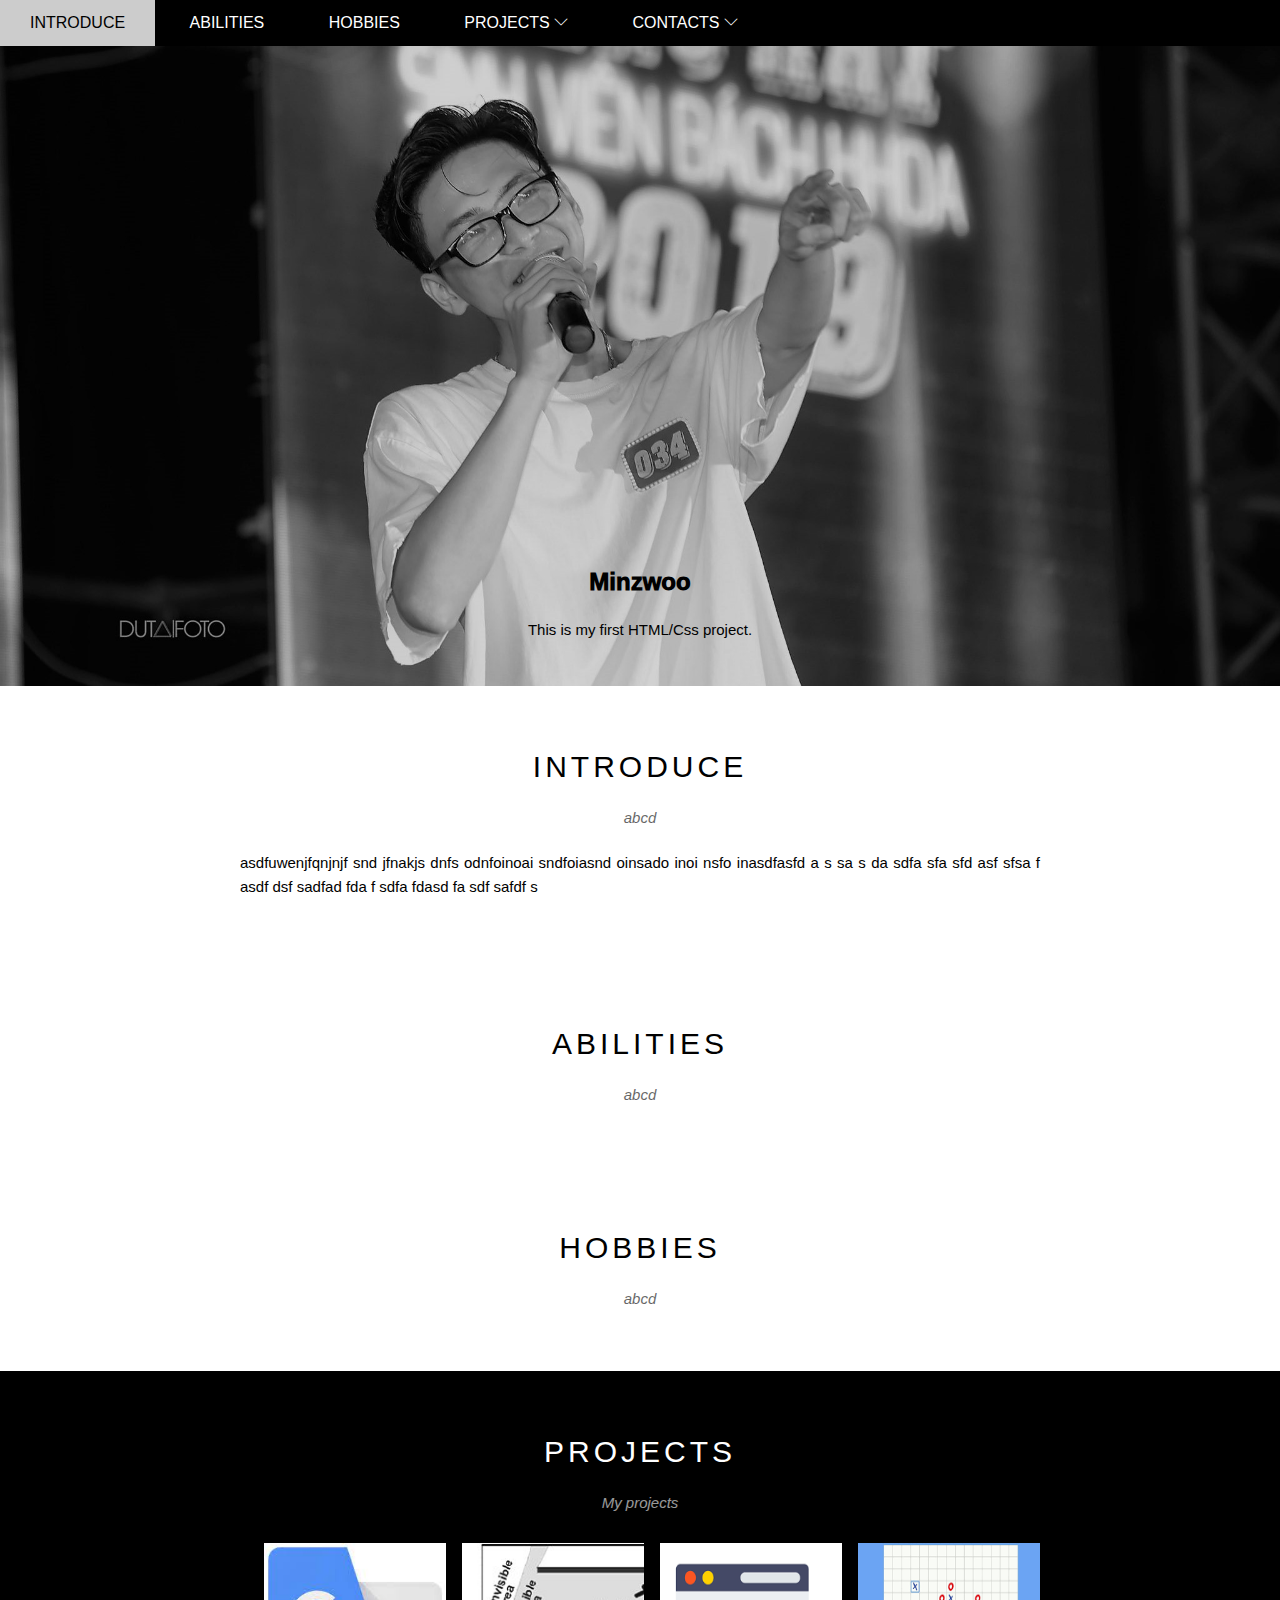
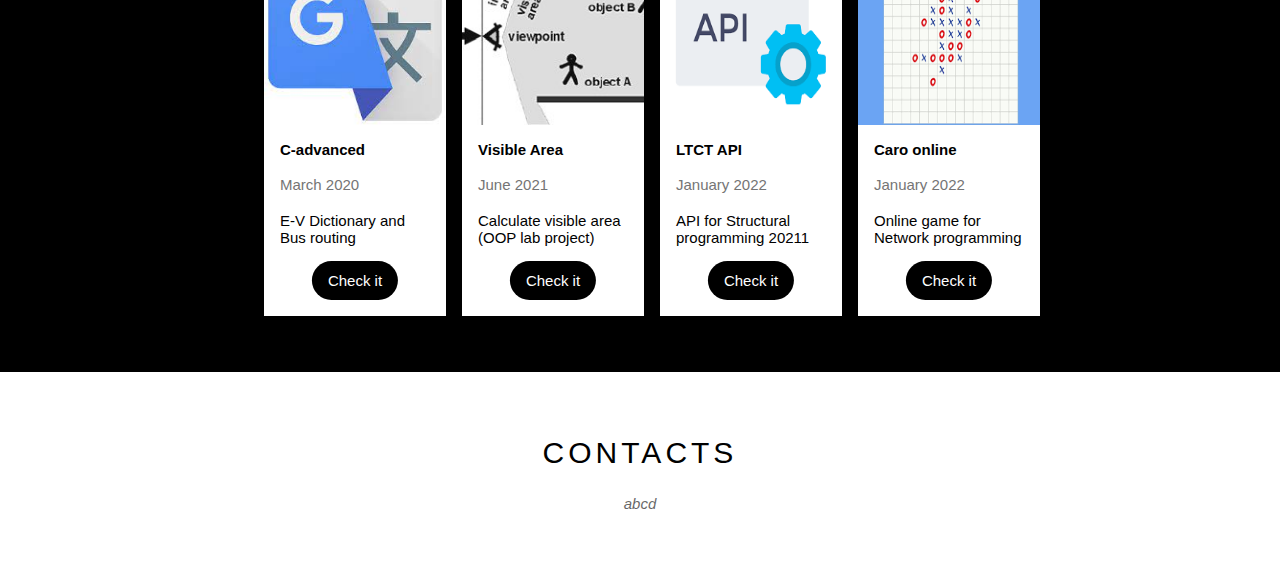
<file: index1.html>
<!DOCTYPE html>
<html lang="en">
<head>
    <meta charset="UTF-8">
    <meta http-equiv="X-UA-Compatible" content="IE=edge">
    <meta name="viewport" content="width=device-width, initial-scale=1.0">
    <title>Minzwoo</title>
    <link rel="stylesheet" href="./assets/css/style.css">
    <link rel="stylesheet" href="./assets/fonts/themify-icons/themify-icons.css">
</head>
<body>
    <div id="main">
        <div id="header">
            <ul id="nav">
                <li><a href="">Introduce</a></li>                   
                <li><a href="">Abilities</a></li>
                <li><a href="">Hobbies</a></li>
                <li>
                    <a href="">
                        Projects
                        <i class="nav-arrow-down ti-angle-down"></i>
                    </a>
                    <ul class="subnav">
                        <li><a href="">Front-end</a></li>
                        <li><a href="">Back-end</a></li>
                        <li><a href="">Others</a></li>
                    </ul>
                </li>
                <li>
                    <a href="">Contacts
                        <i class="nav-arrow-down ti-angle-down"></i>
                    </a>
                    <ul class="subnav">
                        <li><a href="">Email</a></li>
                        <li><a href="">Facebook</a></li>
                        <li><a href="">Instagram</a></li>
                    </ul>
                </li>
            </ul>
        </div>

        <div id="slider">
            <div class="text-content">
                <h2 class="text-heading">Minzwoo</h2>
                <div class="text-description">This is my first HTML/Css project.</div>
            </div>
        </div>

        <div id="content">
            <div class="content-section">
                <h2 class="section-heading">INTRODUCE</h2>
                <p class="section-sub-heading">abcd</p>
                <p class="about-text">asdfuwenjfqnjnjf snd jfnakjs dnfs odnfoinoai sndfoiasnd oinsado inoi nsfo inasdfasfd a s sa s da sdfa sfa sfd asf sfsa f asdf dsf sadfad fda f sdfa fdasd fa sdf safdf s</p>
                <!-- <div class="project-list">
                    <div class="project-item">
                        <p class="project-name">Name</p>
                        <img src="./assets/img/projects/idea.jpg" alt="" class="project-img">
                    </div>
                    <div class="project-item">
                        <p class="project-name">Name</p>
                        <img src="./assets/img/projects/idea.jpg" alt="" class="project-img">
                    </div>
                    <div class="project-item">
                        <p class="project-name">Name</p>
                        <img src="./assets/img/projects/idea.jpg" alt="" class="project-img">
                    </div>
                    <div class="project-item">
                        <p class="project-name">Name</p>
                        <img src="./assets/img/projects/idea.jpg" alt="" class="project-img">
                    </div>
                    <div class="clear"></div>
                </div> -->
            </div>
            <div class="content-section">
                <h2 class="section-heading">ABILITIES</h2>
                <p class="section-sub-heading">abcd</p>
            </div>
            <div class="content-section">
                <h2 class="section-heading">HOBBIES</h2>
                <p class="section-sub-heading">abcd</p>
            </div>

            <!-- Project section -->

            <div class="project-section">
                <div class="content-section">
                    <h2 class="section-heading text-white">PROJECTS</h2>
                    <p class="section-sub-heading text-white">My projects</p>

                    <!-- Projects -->
                    <div class="project-list">
                        <div class="project-item">
                            <img class = "project-img" src="./assets/img/projects/dictionary.jpg" alt="project1">
                            <div class="project-body">
                                <h3 class="project-heading">C-advanced</h3>
                                <p class="project-time">March 2020</p>
                                <p class="project-description">E-V Dictionary and Bus routing</p>
                                <a href="https://github.com/mminzwoo4155/C-advanced" class="check-it-btn">Check it</a>
                            </div>
                        </div>  
                        <div class="project-item">
                            <img class = "project-img" src="./assets/img/projects/visible_area.jpg" alt="project1">
                            <div class="project-body">
                                <h3 class="project-heading">Visible Area</h3>
                                <p class="project-time">June 2021</p>
                                <p class="project-description">Calculate visible area (OOP lab project)</p>
                                <a href="https://github.com/mminzwoo4155/VisibleAreaProject" class="check-it-btn">Check it</a>
                            </div>
                        </div>
                        <div class="project-item">
                            <img class = "project-img" src="./assets/img/projects/api.png" alt="project1">
                            <div class="project-body">
                                <h3 class="project-heading">LTCT API</h3>
                                <p class="project-time">January 2022</p>
                                <p class="project-description">API for Structural programming 20211</p>
                                <a href="https://github.com/mminzwoo4155/Lap-Trinh-Cau-Truc-2022" class="check-it-btn">Check it</a>
                            </div>
                        </div>
                        <div class="project-item">
                            <img class = "project-img" src="./assets/img/projects/caro.png" alt="project1">
                            <div class="project-body">
                                <h3 class="project-heading">Caro online</h3>
                                <p class="project-time">January 2022</p>
                                <p class="project-description">Online game for Network programming</p>
                                <a href="https://github.com/mminzwoo4155/Caro-NP-project" class="check-it-btn">Check it</a>
                            </div>
                        </div>
                        <div class="clear"></div>
                    </div>
                </div>
            </div>

            <!-- Contacts section -->

            <div class="content-section">
                <h2 class="section-heading">CONTACTS</h2>
                <p class="section-sub-heading">abcd</p>
            </div>
        </div>

        <div id="footer">

        </div>
    </div>
</body>
</html>
</file>
<file: assets/fonts/themify-icons/demo-files/demo.css>
body {
	font: normal 1em/1.5em Arial, Helvetica, sans-serif;
	max-width: 90%;
	margin: 30px auto 0;
}
h1, h3 {
	font-weight: normal;
}
h3 {
	font-size: 1.4;
	text-transform: uppercase;
	letter-spacing: 1px;
}

.icon-section {
	margin: 0 0 3em;
	clear: both;
	overflow: hidden;
}
.icon-container {
	width: 240px; 
	padding: .7em 0;
	float: left; 
	position: relative;
	text-align: left;
}
.icon-container [class^="ti-"], 
.icon-container [class*=" ti-"] {
	color: #000;
	position: absolute;
	margin-top: 3px;
	transition: .3s;
}
.icon-container:hover [class^="ti-"],
.icon-container:hover [class*=" ti-"] {
	font-size: 2.2em;
	margin-top: -5px;
}
.icon-container:hover .icon-name {
	color: #000;
}
.icon-name {
	color: #aaa;
	margin-left: 35px;
	font-size: .8em;
	transition: .3s;
}
.icon-container:hover .icon-name {
	margin-left: 45px;
}
</file>
<file: assets/fonts/themify-icons/themify-icons.css>
@font-face {
	font-family: 'themify';
	src:url('fonts/themify.eot?-fvbane');
	src:url('fonts/themify.eot?#iefix-fvbane') format('embedded-opentype'),
		url('fonts/themify.woff?-fvbane') format('woff'),
		url('fonts/themify.ttf?-fvbane') format('truetype'),
		url('fonts/themify.svg?-fvbane#themify') format('svg');
	font-weight: normal;
	font-style: normal;
}

[class^="ti-"], [class*=" ti-"] {
	font-family: 'themify';
	speak: none;
	font-style: normal;
	font-weight: normal;
	font-variant: normal;
	text-transform: none;
	line-height: 1;

	/* Better Font Rendering =========== */
	-webkit-font-smoothing: antialiased;
	-moz-osx-font-smoothing: grayscale;
}

.ti-wand:before {
	content: "\e600";
}
.ti-volume:before {
	content: "\e601";
}
.ti-user:before {
	content: "\e602";
}
.ti-unlock:before {
	content: "\e603";
}
.ti-unlink:before {
	content: "\e604";
}
.ti-trash:before {
	content: "\e605";
}
.ti-thought:before {
	content: "\e606";
}
.ti-target:before {
	content: "\e607";
}
.ti-tag:before {
	content: "\e608";
}
.ti-tablet:before {
	content: "\e609";
}
.ti-star:before {
	content: "\e60a";
}
.ti-spray:before {
	content: "\e60b";
}
.ti-signal:before {
	content: "\e60c";
}
.ti-shopping-cart:before {
	content: "\e60d";
}
.ti-shopping-cart-full:before {
	content: "\e60e";
}
.ti-settings:before {
	content: "\e60f";
}
.ti-search:before {
	content: "\e610";
}
.ti-zoom-in:before {
	content: "\e611";
}
.ti-zoom-out:before {
	content: "\e612";
}
.ti-cut:before {
	content: "\e613";
}
.ti-ruler:before {
	content: "\e614";
}
.ti-ruler-pencil:before {
	content: "\e615";
}
.ti-ruler-alt:before {
	content: "\e616";
}
.ti-bookmark:before {
	content: "\e617";
}
.ti-bookmark-alt:before {
	content: "\e618";
}
.ti-reload:before {
	content: "\e619";
}
.ti-plus:before {
	content: "\e61a";
}
.ti-pin:before {
	content: "\e61b";
}
.ti-pencil:before {
	content: "\e61c";
}
.ti-pencil-alt:before {
	content: "\e61d";
}
.ti-paint-roller:before {
	content: "\e61e";
}
.ti-paint-bucket:before {
	content: "\e61f";
}
.ti-na:before {
	content: "\e620";
}
.ti-mobile:before {
	content: "\e621";
}
.ti-minus:before {
	content: "\e622";
}
.ti-medall:before {
	content: "\e623";
}
.ti-medall-alt:before {
	content: "\e624";
}
.ti-marker:before {
	content: "\e625";
}
.ti-marker-alt:before {
	content: "\e626";
}
.ti-arrow-up:before {
	content: "\e627";
}
.ti-arrow-right:before {
	content: "\e628";
}
.ti-arrow-left:before {
	content: "\e629";
}
.ti-arrow-down:before {
	content: "\e62a";
}
.ti-lock:before {
	content: "\e62b";
}
.ti-location-arrow:before {
	content: "\e62c";
}
.ti-link:before {
	content: "\e62d";
}
.ti-layout:before {
	content: "\e62e";
}
.ti-layers:before {
	content: "\e62f";
}
.ti-layers-alt:before {
	content: "\e630";
}
.ti-key:before {
	content: "\e631";
}
.ti-import:before {
	content: "\e632";
}
.ti-image:before {
	content: "\e633";
}
.ti-heart:before {
	content: "\e634";
}
.ti-heart-broken:before {
	content: "\e635";
}
.ti-hand-stop:before {
	content: "\e636";
}
.ti-hand-open:before {
	content: "\e637";
}
.ti-hand-drag:before {
	content: "\e638";
}
.ti-folder:before {
	content: "\e639";
}
.ti-flag:before {
	content: "\e63a";
}
.ti-flag-alt:before {
	content: "\e63b";
}
.ti-flag-alt-2:before {
	content: "\e63c";
}
.ti-eye:before {
	content: "\e63d";
}
.ti-export:before {
	content: "\e63e";
}
.ti-exchange-vertical:before {
	content: "\e63f";
}
.ti-desktop:before {
	content: "\e640";
}
.ti-cup:before {
	content: "\e641";
}
.ti-crown:before {
	content: "\e642";
}
.ti-comments:before {
	content: "\e643";
}
.ti-comment:before {
	content: "\e644";
}
.ti-comment-alt:before {
	content: "\e645";
}
.ti-close:before {
	content: "\e646";
}
.ti-clip:before {
	content: "\e647";
}
.ti-angle-up:before {
	content: "\e648";
}
.ti-angle-right:before {
	content: "\e649";
}
.ti-angle-left:before {
	content: "\e64a";
}
.ti-angle-down:before {
	content: "\e64b";
}
.ti-check:before {
	content: "\e64c";
}
.ti-check-box:before {
	content: "\e64d";
}
.ti-camera:before {
	content: "\e64e";
}
.ti-announcement:before {
	content: "\e64f";
}
.ti-brush:before {
	content: "\e650";
}
.ti-briefcase:before {
	content: "\e651";
}
.ti-bolt:before {
	content: "\e652";
}
.ti-bolt-alt:before {
	content: "\e653";
}
.ti-blackboard:before {
	content: "\e654";
}
.ti-bag:before {
	content: "\e655";
}
.ti-move:before {
	content: "\e656";
}
.ti-arrows-vertical:before {
	content: "\e657";
}
.ti-arrows-horizontal:before {
	content: "\e658";
}
.ti-fullscreen:before {
	content: "\e659";
}
.ti-arrow-top-right:before {
	content: "\e65a";
}
.ti-arrow-top-left:before {
	content: "\e65b";
}
.ti-arrow-circle-up:before {
	content: "\e65c";
}
.ti-arrow-circle-right:before {
	content: "\e65d";
}
.ti-arrow-circle-left:before {
	content: "\e65e";
}
.ti-arrow-circle-down:before {
	content: "\e65f";
}
.ti-angle-double-up:before {
	content: "\e660";
}
.ti-angle-double-right:before {
	content: "\e661";
}
.ti-angle-double-left:before {
	content: "\e662";
}
.ti-angle-double-down:before {
	content: "\e663";
}
.ti-zip:before {
	content: "\e664";
}
.ti-world:before {
	content: "\e665";
}
.ti-wheelchair:before {
	content: "\e666";
}
.ti-view-list:before {
	content: "\e667";
}
.ti-view-list-alt:before {
	content: "\e668";
}
.ti-view-grid:before {
	content: "\e669";
}
.ti-uppercase:before {
	content: "\e66a";
}
.ti-upload:before {
	content: "\e66b";
}
.ti-underline:before {
	content: "\e66c";
}
.ti-truck:before {
	content: "\e66d";
}
.ti-timer:before {
	content: "\e66e";
}
.ti-ticket:before {
	content: "\e66f";
}
.ti-thumb-up:before {
	content: "\e670";
}
.ti-thumb-down:before {
	content: "\e671";
}
.ti-text:before {
	content: "\e672";
}
.ti-stats-up:before {
	content: "\e673";
}
.ti-stats-down:before {
	content: "\e674";
}
.ti-split-v:before {
	content: "\e675";
}
.ti-split-h:before {
	content: "\e676";
}
.ti-smallcap:before {
	content: "\e677";
}
.ti-shine:before {
	content: "\e678";
}
.ti-shift-right:before {
	content: "\e679";
}
.ti-shift-left:before {
	content: "\e67a";
}
.ti-shield:before {
	content: "\e67b";
}
.ti-notepad:before {
	content: "\e67c";
}
.ti-server:before {
	content: "\e67d";
}
.ti-quote-right:before {
	content: "\e67e";
}
.ti-quote-left:before {
	content: "\e67f";
}
.ti-pulse:before {
	content: "\e680";
}
.ti-printer:before {
	content: "\e681";
}
.ti-power-off:before {
	content: "\e682";
}
.ti-plug:before {
	content: "\e683";
}
.ti-pie-chart:before {
	content: "\e684";
}
.ti-paragraph:before {
	content: "\e685";
}
.ti-panel:before {
	content: "\e686";
}
.ti-package:before {
	content: "\e687";
}
.ti-music:before {
	content: "\e688";
}
.ti-music-alt:before {
	content: "\e689";
}
.ti-mouse:before {
	content: "\e68a";
}
.ti-mouse-alt:before {
	content: "\e68b";
}
.ti-money:before {
	content: "\e68c";
}
.ti-microphone:before {
	content: "\e68d";
}
.ti-menu:before {
	content: "\e68e";
}
.ti-menu-alt:before {
	content: "\e68f";
}
.ti-map:before {
	content: "\e690";
}
.ti-map-alt:before {
	content: "\e691";
}
.ti-loop:before {
	content: "\e692";
}
.ti-location-pin:before {
	content: "\e693";
}
.ti-list:before {
	content: "\e694";
}
.ti-light-bulb:before {
	content: "\e695";
}
.ti-Italic:before {
	content: "\e696";
}
.ti-info:before {
	content: "\e697";
}
.ti-infinite:before {
	content: "\e698";
}
.ti-id-badge:before {
	content: "\e699";
}
.ti-hummer:before {
	content: "\e69a";
}
.ti-home:before {
	content: "\e69b";
}
.ti-help:before {
	content: "\e69c";
}
.ti-headphone:before {
	content: "\e69d";
}
.ti-harddrives:before {
	content: "\e69e";
}
.ti-harddrive:before {
	content: "\e69f";
}
.ti-gift:before {
	content: "\e6a0";
}
.ti-game:before {
	content: "\e6a1";
}
.ti-filter:before {
	content: "\e6a2";
}
.ti-files:before {
	content: "\e6a3";
}
.ti-file:before {
	content: "\e6a4";
}
.ti-eraser:before {
	content: "\e6a5";
}
.ti-envelope:before {
	content: "\e6a6";
}
.ti-download:before {
	content: "\e6a7";
}
.ti-direction:before {
	content: "\e6a8";
}
.ti-direction-alt:before {
	content: "\e6a9";
}
.ti-dashboard:before {
	content: "\e6aa";
}
.ti-control-stop:before {
	content: "\e6ab";
}
.ti-control-shuffle:before {
	content: "\e6ac";
}
.ti-control-play:before {
	content: "\e6ad";
}
.ti-control-pause:before {
	content: "\e6ae";
}
.ti-control-forward:before {
	content: "\e6af";
}
.ti-control-backward:before {
	content: "\e6b0";
}
.ti-cloud:before {
	content: "\e6b1";
}
.ti-cloud-up:before {
	content: "\e6b2";
}
.ti-cloud-down:before {
	content: "\e6b3";
}
.ti-clipboard:before {
	content: "\e6b4";
}
.ti-car:before {
	content: "\e6b5";
}
.ti-calendar:before {
	content: "\e6b6";
}
.ti-book:before {
	content: "\e6b7";
}
.ti-bell:before {
	content: "\e6b8";
}
.ti-basketball:before {
	content: "\e6b9";
}
.ti-bar-chart:before {
	content: "\e6ba";
}
.ti-bar-chart-alt:before {
	content: "\e6bb";
}
.ti-back-right:before {
	content: "\e6bc";
}
.ti-back-left:before {
	content: "\e6bd";
}
.ti-arrows-corner:before {
	content: "\e6be";
}
.ti-archive:before {
	content: "\e6bf";
}
.ti-anchor:before {
	content: "\e6c0";
}
.ti-align-right:before {
	content: "\e6c1";
}
.ti-align-left:before {
	content: "\e6c2";
}
.ti-align-justify:before {
	content: "\e6c3";
}
.ti-align-center:before {
	content: "\e6c4";
}
.ti-alert:before {
	content: "\e6c5";
}
.ti-alarm-clock:before {
	content: "\e6c6";
}
.ti-agenda:before {
	content: "\e6c7";
}
.ti-write:before {
	content: "\e6c8";
}
.ti-window:before {
	content: "\e6c9";
}
.ti-widgetized:before {
	content: "\e6ca";
}
.ti-widget:before {
	content: "\e6cb";
}
.ti-widget-alt:before {
	content: "\e6cc";
}
.ti-wallet:before {
	content: "\e6cd";
}
.ti-video-clapper:before {
	content: "\e6ce";
}
.ti-video-camera:before {
	content: "\e6cf";
}
.ti-vector:before {
	content: "\e6d0";
}
.ti-themify-logo:before {
	content: "\e6d1";
}
.ti-themify-favicon:before {
	content: "\e6d2";
}
.ti-themify-favicon-alt:before {
	content: "\e6d3";
}
.ti-support:before {
	content: "\e6d4";
}
.ti-stamp:before {
	content: "\e6d5";
}
.ti-split-v-alt:before {
	content: "\e6d6";
}
.ti-slice:before {
	content: "\e6d7";
}
.ti-shortcode:before {
	content: "\e6d8";
}
.ti-shift-right-alt:before {
	content: "\e6d9";
}
.ti-shift-left-alt:before {
	content: "\e6da";
}
.ti-ruler-alt-2:before {
	content: "\e6db";
}
.ti-receipt:before {
	content: "\e6dc";
}
.ti-pin2:before {
	content: "\e6dd";
}
.ti-pin-alt:before {
	content: "\e6de";
}
.ti-pencil-alt2:before {
	content: "\e6df";
}
.ti-palette:before {
	content: "\e6e0";
}
.ti-more:before {
	content: "\e6e1";
}
.ti-more-alt:before {
	content: "\e6e2";
}
.ti-microphone-alt:before {
	content: "\e6e3";
}
.ti-magnet:before {
	content: "\e6e4";
}
.ti-line-double:before {
	content: "\e6e5";
}
.ti-line-dotted:before {
	content: "\e6e6";
}
.ti-line-dashed:before {
	content: "\e6e7";
}
.ti-layout-width-full:before {
	content: "\e6e8";
}
.ti-layout-width-default:before {
	content: "\e6e9";
}
.ti-layout-width-default-alt:before {
	content: "\e6ea";
}
.ti-layout-tab:before {
	content: "\e6eb";
}
.ti-layout-tab-window:before {
	content: "\e6ec";
}
.ti-layout-tab-v:before {
	content: "\e6ed";
}
.ti-layout-tab-min:before {
	content: "\e6ee";
}
.ti-layout-slider:before {
	content: "\e6ef";
}
.ti-layout-slider-alt:before {
	content: "\e6f0";
}
.ti-layout-sidebar-right:before {
	content: "\e6f1";
}
.ti-layout-sidebar-none:before {
	content: "\e6f2";
}
.ti-layout-sidebar-left:before {
	content: "\e6f3";
}
.ti-layout-placeholder:before {
	content: "\e6f4";
}
.ti-layout-menu:before {
	content: "\e6f5";
}
.ti-layout-menu-v:before {
	content: "\e6f6";
}
.ti-layout-menu-separated:before {
	content: "\e6f7";
}
.ti-layout-menu-full:before {
	content: "\e6f8";
}
.ti-layout-media-right-alt:before {
	content: "\e6f9";
}
.ti-layout-media-right:before {
	content: "\e6fa";
}
.ti-layout-media-overlay:before {
	content: "\e6fb";
}
.ti-layout-media-overlay-alt:before {
	content: "\e6fc";
}
.ti-layout-media-overlay-alt-2:before {
	content: "\e6fd";
}
.ti-layout-media-left-alt:before {
	content: "\e6fe";
}
.ti-layout-media-left:before {
	content: "\e6ff";
}
.ti-layout-media-center-alt:before {
	content: "\e700";
}
.ti-layout-media-center:before {
	content: "\e701";
}
.ti-layout-list-thumb:before {
	content: "\e702";
}
.ti-layout-list-thumb-alt:before {
	content: "\e703";
}
.ti-layout-list-post:before {
	content: "\e704";
}
.ti-layout-list-large-image:before {
	content: "\e705";
}
.ti-layout-line-solid:before {
	content: "\e706";
}
.ti-layout-grid4:before {
	content: "\e707";
}
.ti-layout-grid3:before {
	content: "\e708";
}
.ti-layout-grid2:before {
	content: "\e709";
}
.ti-layout-grid2-thumb:before {
	content: "\e70a";
}
.ti-layout-cta-right:before {
	content: "\e70b";
}
.ti-layout-cta-left:before {
	content: "\e70c";
}
.ti-layout-cta-center:before {
	content: "\e70d";
}
.ti-layout-cta-btn-right:before {
	content: "\e70e";
}
.ti-layout-cta-btn-left:before {
	content: "\e70f";
}
.ti-layout-column4:before {
	content: "\e710";
}
.ti-layout-column3:before {
	content: "\e711";
}
.ti-layout-column2:before {
	content: "\e712";
}
.ti-layout-accordion-separated:before {
	content: "\e713";
}
.ti-layout-accordion-merged:before {
	content: "\e714";
}
.ti-layout-accordion-list:before {
	content: "\e715";
}
.ti-ink-pen:before {
	content: "\e716";
}
.ti-info-alt:before {
	content: "\e717";
}
.ti-help-alt:before {
	content: "\e718";
}
.ti-headphone-alt:before {
	content: "\e719";
}
.ti-hand-point-up:before {
	content: "\e71a";
}
.ti-hand-point-right:before {
	content: "\e71b";
}
.ti-hand-point-left:before {
	content: "\e71c";
}
.ti-hand-point-down:before {
	content: "\e71d";
}
.ti-gallery:before {
	content: "\e71e";
}
.ti-face-smile:before {
	content: "\e71f";
}
.ti-face-sad:before {
	content: "\e720";
}
.ti-credit-card:before {
	content: "\e721";
}
.ti-control-skip-forward:before {
	content: "\e722";
}
.ti-control-skip-backward:before {
	content: "\e723";
}
.ti-control-record:before {
	content: "\e724";
}
.ti-control-eject:before {
	content: "\e725";
}
.ti-comments-smiley:before {
	content: "\e726";
}
.ti-brush-alt:before {
	content: "\e727";
}
.ti-youtube:before {
	content: "\e728";
}
.ti-vimeo:before {
	content: "\e729";
}
.ti-twitter:before {
	content: "\e72a";
}
.ti-time:before {
	content: "\e72b";
}
.ti-tumblr:before {
	content: "\e72c";
}
.ti-skype:before {
	content: "\e72d";
}
.ti-share:before {
	content: "\e72e";
}
.ti-share-alt:before {
	content: "\e72f";
}
.ti-rocket:before {
	content: "\e730";
}
.ti-pinterest:before {
	content: "\e731";
}
.ti-new-window:before {
	content: "\e732";
}
.ti-microsoft:before {
	content: "\e733";
}
.ti-list-ol:before {
	content: "\e734";
}
.ti-linkedin:before {
	content: "\e735";
}
.ti-layout-sidebar-2:before {
	content: "\e736";
}
.ti-layout-grid4-alt:before {
	content: "\e737";
}
.ti-layout-grid3-alt:before {
	content: "\e738";
}
.ti-layout-grid2-alt:before {
	content: "\e739";
}
.ti-layout-column4-alt:before {
	content: "\e73a";
}
.ti-layout-column3-alt:before {
	content: "\e73b";
}
.ti-layout-column2-alt:before {
	content: "\e73c";
}
.ti-instagram:before {
	content: "\e73d";
}
.ti-google:before {
	content: "\e73e";
}
.ti-github:before {
	content: "\e73f";
}
.ti-flickr:before {
	content: "\e740";
}
.ti-facebook:before {
	content: "\e741";
}
.ti-dropbox:before {
	content: "\e742";
}
.ti-dribbble:before {
	content: "\e743";
}
.ti-apple:before {
	content: "\e744";
}
.ti-android:before {
	content: "\e745";
}
.ti-save:before {
	content: "\e746";
}
.ti-save-alt:before {
	content: "\e747";
}
.ti-yahoo:before {
	content: "\e748";
}
.ti-wordpress:before {
	content: "\e749";
}
.ti-vimeo-alt:before {
	content: "\e74a";
}
.ti-twitter-alt:before {
	content: "\e74b";
}
.ti-tumblr-alt:before {
	content: "\e74c";
}
.ti-trello:before {
	content: "\e74d";
}
.ti-stack-overflow:before {
	content: "\e74e";
}
.ti-soundcloud:before {
	content: "\e74f";
}
.ti-sharethis:before {
	content: "\e750";
}
.ti-sharethis-alt:before {
	content: "\e751";
}
.ti-reddit:before {
	content: "\e752";
}
.ti-pinterest-alt:before {
	content: "\e753";
}
.ti-microsoft-alt:before {
	content: "\e754";
}
.ti-linux:before {
	content: "\e755";
}
.ti-jsfiddle:before {
	content: "\e756";
}
.ti-joomla:before {
	content: "\e757";
}
.ti-html5:before {
	content: "\e758";
}
.ti-flickr-alt:before {
	content: "\e759";
}
.ti-email:before {
	content: "\e75a";
}
.ti-drupal:before {
	content: "\e75b";
}
.ti-dropbox-alt:before {
	content: "\e75c";
}
.ti-css3:before {
	content: "\e75d";
}
.ti-rss:before {
	content: "\e75e";
}
.ti-rss-alt:before {
	content: "\e75f";
}
</file>
<file: assets/fonts/themify-icons/ie7/ie7.css>
.ti-wand {
	*zoom: expression(this.runtimeStyle['zoom'] = '1', this.innerHTML = '&#xe600;');
}
.ti-volume {
	*zoom: expression(this.runtimeStyle['zoom'] = '1', this.innerHTML = '&#xe601;');
}
.ti-user {
	*zoom: expression(this.runtimeStyle['zoom'] = '1', this.innerHTML = '&#xe602;');
}
.ti-unlock {
	*zoom: expression(this.runtimeStyle['zoom'] = '1', this.innerHTML = '&#xe603;');
}
.ti-unlink {
	*zoom: expression(this.runtimeStyle['zoom'] = '1', this.innerHTML = '&#xe604;');
}
.ti-trash {
	*zoom: expression(this.runtimeStyle['zoom'] = '1', this.innerHTML = '&#xe605;');
}
.ti-thought {
	*zoom: expression(this.runtimeStyle['zoom'] = '1', this.innerHTML = '&#xe606;');
}
.ti-target {
	*zoom: expression(this.runtimeStyle['zoom'] = '1', this.innerHTML = '&#xe607;');
}
.ti-tag {
	*zoom: expression(this.runtimeStyle['zoom'] = '1', this.innerHTML = '&#xe608;');
}
.ti-tablet {
	*zoom: expression(this.runtimeStyle['zoom'] = '1', this.innerHTML = '&#xe609;');
}
.ti-star {
	*zoom: expression(this.runtimeStyle['zoom'] = '1', this.innerHTML = '&#xe60a;');
}
.ti-spray {
	*zoom: expression(this.runtimeStyle['zoom'] = '1', this.innerHTML = '&#xe60b;');
}
.ti-signal {
	*zoom: expression(this.runtimeStyle['zoom'] = '1', this.innerHTML = '&#xe60c;');
}
.ti-shopping-cart {
	*zoom: expression(this.runtimeStyle['zoom'] = '1', this.innerHTML = '&#xe60d;');
}
.ti-shopping-cart-full {
	*zoom: expression(this.runtimeStyle['zoom'] = '1', this.innerHTML = '&#xe60e;');
}
.ti-settings {
	*zoom: expression(this.runtimeStyle['zoom'] = '1', this.innerHTML = '&#xe60f;');
}
.ti-search {
	*zoom: expression(this.runtimeStyle['zoom'] = '1', this.innerHTML = '&#xe610;');
}
.ti-zoom-in {
	*zoom: expression(this.runtimeStyle['zoom'] = '1', this.innerHTML = '&#xe611;');
}
.ti-zoom-out {
	*zoom: expression(this.runtimeStyle['zoom'] = '1', this.innerHTML = '&#xe612;');
}
.ti-cut {
	*zoom: expression(this.runtimeStyle['zoom'] = '1', this.innerHTML = '&#xe613;');
}
.ti-ruler {
	*zoom: expression(this.runtimeStyle['zoom'] = '1', this.innerHTML = '&#xe614;');
}
.ti-ruler-pencil {
	*zoom: expression(this.runtimeStyle['zoom'] = '1', this.innerHTML = '&#xe615;');
}
.ti-ruler-alt {
	*zoom: expression(this.runtimeStyle['zoom'] = '1', this.innerHTML = '&#xe616;');
}
.ti-bookmark {
	*zoom: expression(this.runtimeStyle['zoom'] = '1', this.innerHTML = '&#xe617;');
}
.ti-bookmark-alt {
	*zoom: expression(this.runtimeStyle['zoom'] = '1', this.innerHTML = '&#xe618;');
}
.ti-reload {
	*zoom: expression(this.runtimeStyle['zoom'] = '1', this.innerHTML = '&#xe619;');
}
.ti-plus {
	*zoom: expression(this.runtimeStyle['zoom'] = '1', this.innerHTML = '&#xe61a;');
}
.ti-pin {
	*zoom: expression(this.runtimeStyle['zoom'] = '1', this.innerHTML = '&#xe61b;');
}
.ti-pencil {
	*zoom: expression(this.runtimeStyle['zoom'] = '1', this.innerHTML = '&#xe61c;');
}
.ti-pencil-alt {
	*zoom: expression(this.runtimeStyle['zoom'] = '1', this.innerHTML = '&#xe61d;');
}
.ti-paint-roller {
	*zoom: expression(this.runtimeStyle['zoom'] = '1', this.innerHTML = '&#xe61e;');
}
.ti-paint-bucket {
	*zoom: expression(this.runtimeStyle['zoom'] = '1', this.innerHTML = '&#xe61f;');
}
.ti-na {
	*zoom: expression(this.runtimeStyle['zoom'] = '1', this.innerHTML = '&#xe620;');
}
.ti-mobile {
	*zoom: expression(this.runtimeStyle['zoom'] = '1', this.innerHTML = '&#xe621;');
}
.ti-minus {
	*zoom: expression(this.runtimeStyle['zoom'] = '1', this.innerHTML = '&#xe622;');
}
.ti-medall {
	*zoom: expression(this.runtimeStyle['zoom'] = '1', this.innerHTML = '&#xe623;');
}
.ti-medall-alt {
	*zoom: expression(this.runtimeStyle['zoom'] = '1', this.innerHTML = '&#xe624;');
}
.ti-marker {
	*zoom: expression(this.runtimeStyle['zoom'] = '1', this.innerHTML = '&#xe625;');
}
.ti-marker-alt {
	*zoom: expression(this.runtimeStyle['zoom'] = '1', this.innerHTML = '&#xe626;');
}
.ti-arrow-up {
	*zoom: expression(this.runtimeStyle['zoom'] = '1', this.innerHTML = '&#xe627;');
}
.ti-arrow-right {
	*zoom: expression(this.runtimeStyle['zoom'] = '1', this.innerHTML = '&#xe628;');
}
.ti-arrow-left {
	*zoom: expression(this.runtimeStyle['zoom'] = '1', this.innerHTML = '&#xe629;');
}
.ti-arrow-down {
	*zoom: expression(this.runtimeStyle['zoom'] = '1', this.innerHTML = '&#xe62a;');
}
.ti-lock {
	*zoom: expression(this.runtimeStyle['zoom'] = '1', this.innerHTML = '&#xe62b;');
}
.ti-location-arrow {
	*zoom: expression(this.runtimeStyle['zoom'] = '1', this.innerHTML = '&#xe62c;');
}
.ti-link {
	*zoom: expression(this.runtimeStyle['zoom'] = '1', this.innerHTML = '&#xe62d;');
}
.ti-layout {
	*zoom: expression(this.runtimeStyle['zoom'] = '1', this.innerHTML = '&#xe62e;');
}
.ti-layers {
	*zoom: expression(this.runtimeStyle['zoom'] = '1', this.innerHTML = '&#xe62f;');
}
.ti-layers-alt {
	*zoom: expression(this.runtimeStyle['zoom'] = '1', this.innerHTML = '&#xe630;');
}
.ti-key {
	*zoom: expression(this.runtimeStyle['zoom'] = '1', this.innerHTML = '&#xe631;');
}
.ti-import {
	*zoom: expression(this.runtimeStyle['zoom'] = '1', this.innerHTML = '&#xe632;');
}
.ti-image {
	*zoom: expression(this.runtimeStyle['zoom'] = '1', this.innerHTML = '&#xe633;');
}
.ti-heart {
	*zoom: expression(this.runtimeStyle['zoom'] = '1', this.innerHTML = '&#xe634;');
}
.ti-heart-broken {
	*zoom: expression(this.runtimeStyle['zoom'] = '1', this.innerHTML = '&#xe635;');
}
.ti-hand-stop {
	*zoom: expression(this.runtimeStyle['zoom'] = '1', this.innerHTML = '&#xe636;');
}
.ti-hand-open {
	*zoom: expression(this.runtimeStyle['zoom'] = '1', this.innerHTML = '&#xe637;');
}
.ti-hand-drag {
	*zoom: expression(this.runtimeStyle['zoom'] = '1', this.innerHTML = '&#xe638;');
}
.ti-folder {
	*zoom: expression(this.runtimeStyle['zoom'] = '1', this.innerHTML = '&#xe639;');
}
.ti-flag {
	*zoom: expression(this.runtimeStyle['zoom'] = '1', this.innerHTML = '&#xe63a;');
}
.ti-flag-alt {
	*zoom: expression(this.runtimeStyle['zoom'] = '1', this.innerHTML = '&#xe63b;');
}
.ti-flag-alt-2 {
	*zoom: expression(this.runtimeStyle['zoom'] = '1', this.innerHTML = '&#xe63c;');
}
.ti-eye {
	*zoom: expression(this.runtimeStyle['zoom'] = '1', this.innerHTML = '&#xe63d;');
}
.ti-export {
	*zoom: expression(this.runtimeStyle['zoom'] = '1', this.innerHTML = '&#xe63e;');
}
.ti-exchange-vertical {
	*zoom: expression(this.runtimeStyle['zoom'] = '1', this.innerHTML = '&#xe63f;');
}
.ti-desktop {
	*zoom: expression(this.runtimeStyle['zoom'] = '1', this.innerHTML = '&#xe640;');
}
.ti-cup {
	*zoom: expression(this.runtimeStyle['zoom'] = '1', this.innerHTML = '&#xe641;');
}
.ti-crown {
	*zoom: expression(this.runtimeStyle['zoom'] = '1', this.innerHTML = '&#xe642;');
}
.ti-comments {
	*zoom: expression(this.runtimeStyle['zoom'] = '1', this.innerHTML = '&#xe643;');
}
.ti-comment {
	*zoom: expression(this.runtimeStyle['zoom'] = '1', this.innerHTML = '&#xe644;');
}
.ti-comment-alt {
	*zoom: expression(this.runtimeStyle['zoom'] = '1', this.innerHTML = '&#xe645;');
}
.ti-close {
	*zoom: expression(this.runtimeStyle['zoom'] = '1', this.innerHTML = '&#xe646;');
}
.ti-clip {
	*zoom: expression(this.runtimeStyle['zoom'] = '1', this.innerHTML = '&#xe647;');
}
.ti-angle-up {
	*zoom: expression(this.runtimeStyle['zoom'] = '1', this.innerHTML = '&#xe648;');
}
.ti-angle-right {
	*zoom: expression(this.runtimeStyle['zoom'] = '1', this.innerHTML = '&#xe649;');
}
.ti-angle-left {
	*zoom: expression(this.runtimeStyle['zoom'] = '1', this.innerHTML = '&#xe64a;');
}
.ti-angle-down {
	*zoom: expression(this.runtimeStyle['zoom'] = '1', this.innerHTML = '&#xe64b;');
}
.ti-check {
	*zoom: expression(this.runtimeStyle['zoom'] = '1', this.innerHTML = '&#xe64c;');
}
.ti-check-box {
	*zoom: expression(this.runtimeStyle['zoom'] = '1', this.innerHTML = '&#xe64d;');
}
.ti-camera {
	*zoom: expression(this.runtimeStyle['zoom'] = '1', this.innerHTML = '&#xe64e;');
}
.ti-announcement {
	*zoom: expression(this.runtimeStyle['zoom'] = '1', this.innerHTML = '&#xe64f;');
}
.ti-brush {
	*zoom: expression(this.runtimeStyle['zoom'] = '1', this.innerHTML = '&#xe650;');
}
.ti-briefcase {
	*zoom: expression(this.runtimeStyle['zoom'] = '1', this.innerHTML = '&#xe651;');
}
.ti-bolt {
	*zoom: expression(this.runtimeStyle['zoom'] = '1', this.innerHTML = '&#xe652;');
}
.ti-bolt-alt {
	*zoom: expression(this.runtimeStyle['zoom'] = '1', this.innerHTML = '&#xe653;');
}
.ti-blackboard {
	*zoom: expression(this.runtimeStyle['zoom'] = '1', this.innerHTML = '&#xe654;');
}
.ti-bag {
	*zoom: expression(this.runtimeStyle['zoom'] = '1', this.innerHTML = '&#xe655;');
}
.ti-move {
	*zoom: expression(this.runtimeStyle['zoom'] = '1', this.innerHTML = '&#xe656;');
}
.ti-arrows-vertical {
	*zoom: expression(this.runtimeStyle['zoom'] = '1', this.innerHTML = '&#xe657;');
}
.ti-arrows-horizontal {
	*zoom: expression(this.runtimeStyle['zoom'] = '1', this.innerHTML = '&#xe658;');
}
.ti-fullscreen {
	*zoom: expression(this.runtimeStyle['zoom'] = '1', this.innerHTML = '&#xe659;');
}
.ti-arrow-top-right {
	*zoom: expression(this.runtimeStyle['zoom'] = '1', this.innerHTML = '&#xe65a;');
}
.ti-arrow-top-left {
	*zoom: expression(this.runtimeStyle['zoom'] = '1', this.innerHTML = '&#xe65b;');
}
.ti-arrow-circle-up {
	*zoom: expression(this.runtimeStyle['zoom'] = '1', this.innerHTML = '&#xe65c;');
}
.ti-arrow-circle-right {
	*zoom: expression(this.runtimeStyle['zoom'] = '1', this.innerHTML = '&#xe65d;');
}
.ti-arrow-circle-left {
	*zoom: expression(this.runtimeStyle['zoom'] = '1', this.innerHTML = '&#xe65e;');
}
.ti-arrow-circle-down {
	*zoom: expression(this.runtimeStyle['zoom'] = '1', this.innerHTML = '&#xe65f;');
}
.ti-angle-double-up {
	*zoom: expression(this.runtimeStyle['zoom'] = '1', this.innerHTML = '&#xe660;');
}
.ti-angle-double-right {
	*zoom: expression(this.runtimeStyle['zoom'] = '1', this.innerHTML = '&#xe661;');
}
.ti-angle-double-left {
	*zoom: expression(this.runtimeStyle['zoom'] = '1', this.innerHTML = '&#xe662;');
}
.ti-angle-double-down {
	*zoom: expression(this.runtimeStyle['zoom'] = '1', this.innerHTML = '&#xe663;');
}
.ti-zip {
	*zoom: expression(this.runtimeStyle['zoom'] = '1', this.innerHTML = '&#xe664;');
}
.ti-world {
	*zoom: expression(this.runtimeStyle['zoom'] = '1', this.innerHTML = '&#xe665;');
}
.ti-wheelchair {
	*zoom: expression(this.runtimeStyle['zoom'] = '1', this.innerHTML = '&#xe666;');
}
.ti-view-list {
	*zoom: expression(this.runtimeStyle['zoom'] = '1', this.innerHTML = '&#xe667;');
}
.ti-view-list-alt {
	*zoom: expression(this.runtimeStyle['zoom'] = '1', this.innerHTML = '&#xe668;');
}
.ti-view-grid {
	*zoom: expression(this.runtimeStyle['zoom'] = '1', this.innerHTML = '&#xe669;');
}
.ti-uppercase {
	*zoom: expression(this.runtimeStyle['zoom'] = '1', this.innerHTML = '&#xe66a;');
}
.ti-upload {
	*zoom: expression(this.runtimeStyle['zoom'] = '1', this.innerHTML = '&#xe66b;');
}
.ti-underline {
	*zoom: expression(this.runtimeStyle['zoom'] = '1', this.innerHTML = '&#xe66c;');
}
.ti-truck {
	*zoom: expression(this.runtimeStyle['zoom'] = '1', this.innerHTML = '&#xe66d;');
}
.ti-timer {
	*zoom: expression(this.runtimeStyle['zoom'] = '1', this.innerHTML = '&#xe66e;');
}
.ti-ticket {
	*zoom: expression(this.runtimeStyle['zoom'] = '1', this.innerHTML = '&#xe66f;');
}
.ti-thumb-up {
	*zoom: expression(this.runtimeStyle['zoom'] = '1', this.innerHTML = '&#xe670;');
}
.ti-thumb-down {
	*zoom: expression(this.runtimeStyle['zoom'] = '1', this.innerHTML = '&#xe671;');
}
.ti-text {
	*zoom: expression(this.runtimeStyle['zoom'] = '1', this.innerHTML = '&#xe672;');
}
.ti-stats-up {
	*zoom: expression(this.runtimeStyle['zoom'] = '1', this.innerHTML = '&#xe673;');
}
.ti-stats-down {
	*zoom: expression(this.runtimeStyle['zoom'] = '1', this.innerHTML = '&#xe674;');
}
.ti-split-v {
	*zoom: expression(this.runtimeStyle['zoom'] = '1', this.innerHTML = '&#xe675;');
}
.ti-split-h {
	*zoom: expression(this.runtimeStyle['zoom'] = '1', this.innerHTML = '&#xe676;');
}
.ti-smallcap {
	*zoom: expression(this.runtimeStyle['zoom'] = '1', this.innerHTML = '&#xe677;');
}
.ti-shine {
	*zoom: expression(this.runtimeStyle['zoom'] = '1', this.innerHTML = '&#xe678;');
}
.ti-shift-right {
	*zoom: expression(this.runtimeStyle['zoom'] = '1', this.innerHTML = '&#xe679;');
}
.ti-shift-left {
	*zoom: expression(this.runtimeStyle['zoom'] = '1', this.innerHTML = '&#xe67a;');
}
.ti-shield {
	*zoom: expression(this.runtimeStyle['zoom'] = '1', this.innerHTML = '&#xe67b;');
}
.ti-notepad {
	*zoom: expression(this.runtimeStyle['zoom'] = '1', this.innerHTML = '&#xe67c;');
}
.ti-server {
	*zoom: expression(this.runtimeStyle['zoom'] = '1', this.innerHTML = '&#xe67d;');
}
.ti-quote-right {
	*zoom: expression(this.runtimeStyle['zoom'] = '1', this.innerHTML = '&#xe67e;');
}
.ti-quote-left {
	*zoom: expression(this.runtimeStyle['zoom'] = '1', this.innerHTML = '&#xe67f;');
}
.ti-pulse {
	*zoom: expression(this.runtimeStyle['zoom'] = '1', this.innerHTML = '&#xe680;');
}
.ti-printer {
	*zoom: expression(this.runtimeStyle['zoom'] = '1', this.innerHTML = '&#xe681;');
}
.ti-power-off {
	*zoom: expression(this.runtimeStyle['zoom'] = '1', this.innerHTML = '&#xe682;');
}
.ti-plug {
	*zoom: expression(this.runtimeStyle['zoom'] = '1', this.innerHTML = '&#xe683;');
}
.ti-pie-chart {
	*zoom: expression(this.runtimeStyle['zoom'] = '1', this.innerHTML = '&#xe684;');
}
.ti-paragraph {
	*zoom: expression(this.runtimeStyle['zoom'] = '1', this.innerHTML = '&#xe685;');
}
.ti-panel {
	*zoom: expression(this.runtimeStyle['zoom'] = '1', this.innerHTML = '&#xe686;');
}
.ti-package {
	*zoom: expression(this.runtimeStyle['zoom'] = '1', this.innerHTML = '&#xe687;');
}
.ti-music {
	*zoom: expression(this.runtimeStyle['zoom'] = '1', this.innerHTML = '&#xe688;');
}
.ti-music-alt {
	*zoom: expression(this.runtimeStyle['zoom'] = '1', this.innerHTML = '&#xe689;');
}
.ti-mouse {
	*zoom: expression(this.runtimeStyle['zoom'] = '1', this.innerHTML = '&#xe68a;');
}
.ti-mouse-alt {
	*zoom: expression(this.runtimeStyle['zoom'] = '1', this.innerHTML = '&#xe68b;');
}
.ti-money {
	*zoom: expression(this.runtimeStyle['zoom'] = '1', this.innerHTML = '&#xe68c;');
}
.ti-microphone {
	*zoom: expression(this.runtimeStyle['zoom'] = '1', this.innerHTML = '&#xe68d;');
}
.ti-menu {
	*zoom: expression(this.runtimeStyle['zoom'] = '1', this.innerHTML = '&#xe68e;');
}
.ti-menu-alt {
	*zoom: expression(this.runtimeStyle['zoom'] = '1', this.innerHTML = '&#xe68f;');
}
.ti-map {
	*zoom: expression(this.runtimeStyle['zoom'] = '1', this.innerHTML = '&#xe690;');
}
.ti-map-alt {
	*zoom: expression(this.runtimeStyle['zoom'] = '1', this.innerHTML = '&#xe691;');
}
.ti-loop {
	*zoom: expression(this.runtimeStyle['zoom'] = '1', this.innerHTML = '&#xe692;');
}
.ti-location-pin {
	*zoom: expression(this.runtimeStyle['zoom'] = '1', this.innerHTML = '&#xe693;');
}
.ti-list {
	*zoom: expression(this.runtimeStyle['zoom'] = '1', this.innerHTML = '&#xe694;');
}
.ti-light-bulb {
	*zoom: expression(this.runtimeStyle['zoom'] = '1', this.innerHTML = '&#xe695;');
}
.ti-Italic {
	*zoom: expression(this.runtimeStyle['zoom'] = '1', this.innerHTML = '&#xe696;');
}
.ti-info {
	*zoom: expression(this.runtimeStyle['zoom'] = '1', this.innerHTML = '&#xe697;');
}
.ti-infinite {
	*zoom: expression(this.runtimeStyle['zoom'] = '1', this.innerHTML = '&#xe698;');
}
.ti-id-badge {
	*zoom: expression(this.runtimeStyle['zoom'] = '1', this.innerHTML = '&#xe699;');
}
.ti-hummer {
	*zoom: expression(this.runtimeStyle['zoom'] = '1', this.innerHTML = '&#xe69a;');
}
.ti-home {
	*zoom: expression(this.runtimeStyle['zoom'] = '1', this.innerHTML = '&#xe69b;');
}
.ti-help {
	*zoom: expression(this.runtimeStyle['zoom'] = '1', this.innerHTML = '&#xe69c;');
}
.ti-headphone {
	*zoom: expression(this.runtimeStyle['zoom'] = '1', this.innerHTML = '&#xe69d;');
}
.ti-harddrives {
	*zoom: expression(this.runtimeStyle['zoom'] = '1', this.innerHTML = '&#xe69e;');
}
.ti-harddrive {
	*zoom: expression(this.runtimeStyle['zoom'] = '1', this.innerHTML = '&#xe69f;');
}
.ti-gift {
	*zoom: expression(this.runtimeStyle['zoom'] = '1', this.innerHTML = '&#xe6a0;');
}
.ti-game {
	*zoom: expression(this.runtimeStyle['zoom'] = '1', this.innerHTML = '&#xe6a1;');
}
.ti-filter {
	*zoom: expression(this.runtimeStyle['zoom'] = '1', this.innerHTML = '&#xe6a2;');
}
.ti-files {
	*zoom: expression(this.runtimeStyle['zoom'] = '1', this.innerHTML = '&#xe6a3;');
}
.ti-file {
	*zoom: expression(this.runtimeStyle['zoom'] = '1', this.innerHTML = '&#xe6a4;');
}
.ti-eraser {
	*zoom: expression(this.runtimeStyle['zoom'] = '1', this.innerHTML = '&#xe6a5;');
}
.ti-envelope {
	*zoom: expression(this.runtimeStyle['zoom'] = '1', this.innerHTML = '&#xe6a6;');
}
.ti-download {
	*zoom: expression(this.runtimeStyle['zoom'] = '1', this.innerHTML = '&#xe6a7;');
}
.ti-direction {
	*zoom: expression(this.runtimeStyle['zoom'] = '1', this.innerHTML = '&#xe6a8;');
}
.ti-direction-alt {
	*zoom: expression(this.runtimeStyle['zoom'] = '1', this.innerHTML = '&#xe6a9;');
}
.ti-dashboard {
	*zoom: expression(this.runtimeStyle['zoom'] = '1', this.innerHTML = '&#xe6aa;');
}
.ti-control-stop {
	*zoom: expression(this.runtimeStyle['zoom'] = '1', this.innerHTML = '&#xe6ab;');
}
.ti-control-shuffle {
	*zoom: expression(this.runtimeStyle['zoom'] = '1', this.innerHTML = '&#xe6ac;');
}
.ti-control-play {
	*zoom: expression(this.runtimeStyle['zoom'] = '1', this.innerHTML = '&#xe6ad;');
}
.ti-control-pause {
	*zoom: expression(this.runtimeStyle['zoom'] = '1', this.innerHTML = '&#xe6ae;');
}
.ti-control-forward {
	*zoom: expression(this.runtimeStyle['zoom'] = '1', this.innerHTML = '&#xe6af;');
}
.ti-control-backward {
	*zoom: expression(this.runtimeStyle['zoom'] = '1', this.innerHTML = '&#xe6b0;');
}
.ti-cloud {
	*zoom: expression(this.runtimeStyle['zoom'] = '1', this.innerHTML = '&#xe6b1;');
}
.ti-cloud-up {
	*zoom: expression(this.runtimeStyle['zoom'] = '1', this.innerHTML = '&#xe6b2;');
}
.ti-cloud-down {
	*zoom: expression(this.runtimeStyle['zoom'] = '1', this.innerHTML = '&#xe6b3;');
}
.ti-clipboard {
	*zoom: expression(this.runtimeStyle['zoom'] = '1', this.innerHTML = '&#xe6b4;');
}
.ti-car {
	*zoom: expression(this.runtimeStyle['zoom'] = '1', this.innerHTML = '&#xe6b5;');
}
.ti-calendar {
	*zoom: expression(this.runtimeStyle['zoom'] = '1', this.innerHTML = '&#xe6b6;');
}
.ti-book {
	*zoom: expression(this.runtimeStyle['zoom'] = '1', this.innerHTML = '&#xe6b7;');
}
.ti-bell {
	*zoom: expression(this.runtimeStyle['zoom'] = '1', this.innerHTML = '&#xe6b8;');
}
.ti-basketball {
	*zoom: expression(this.runtimeStyle['zoom'] = '1', this.innerHTML = '&#xe6b9;');
}
.ti-bar-chart {
	*zoom: expression(this.runtimeStyle['zoom'] = '1', this.innerHTML = '&#xe6ba;');
}
.ti-bar-chart-alt {
	*zoom: expression(this.runtimeStyle['zoom'] = '1', this.innerHTML = '&#xe6bb;');
}
.ti-back-right {
	*zoom: expression(this.runtimeStyle['zoom'] = '1', this.innerHTML = '&#xe6bc;');
}
.ti-back-left {
	*zoom: expression(this.runtimeStyle['zoom'] = '1', this.innerHTML = '&#xe6bd;');
}
.ti-arrows-corner {
	*zoom: expression(this.runtimeStyle['zoom'] = '1', this.innerHTML = '&#xe6be;');
}
.ti-archive {
	*zoom: expression(this.runtimeStyle['zoom'] = '1', this.innerHTML = '&#xe6bf;');
}
.ti-anchor {
	*zoom: expression(this.runtimeStyle['zoom'] = '1', this.innerHTML = '&#xe6c0;');
}
.ti-align-right {
	*zoom: expression(this.runtimeStyle['zoom'] = '1', this.innerHTML = '&#xe6c1;');
}
.ti-align-left {
	*zoom: expression(this.runtimeStyle['zoom'] = '1', this.innerHTML = '&#xe6c2;');
}
.ti-align-justify {
	*zoom: expression(this.runtimeStyle['zoom'] = '1', this.innerHTML = '&#xe6c3;');
}
.ti-align-center {
	*zoom: expression(this.runtimeStyle['zoom'] = '1', this.innerHTML = '&#xe6c4;');
}
.ti-alert {
	*zoom: expression(this.runtimeStyle['zoom'] = '1', this.innerHTML = '&#xe6c5;');
}
.ti-alarm-clock {
	*zoom: expression(this.runtimeStyle['zoom'] = '1', this.innerHTML = '&#xe6c6;');
}
.ti-agenda {
	*zoom: expression(this.runtimeStyle['zoom'] = '1', this.innerHTML = '&#xe6c7;');
}
.ti-write {
	*zoom: expression(this.runtimeStyle['zoom'] = '1', this.innerHTML = '&#xe6c8;');
}
.ti-window {
	*zoom: expression(this.runtimeStyle['zoom'] = '1', this.innerHTML = '&#xe6c9;');
}
.ti-widgetized {
	*zoom: expression(this.runtimeStyle['zoom'] = '1', this.innerHTML = '&#xe6ca;');
}
.ti-widget {
	*zoom: expression(this.runtimeStyle['zoom'] = '1', this.innerHTML = '&#xe6cb;');
}
.ti-widget-alt {
	*zoom: expression(this.runtimeStyle['zoom'] = '1', this.innerHTML = '&#xe6cc;');
}
.ti-wallet {
	*zoom: expression(this.runtimeStyle['zoom'] = '1', this.innerHTML = '&#xe6cd;');
}
.ti-video-clapper {
	*zoom: expression(this.runtimeStyle['zoom'] = '1', this.innerHTML = '&#xe6ce;');
}
.ti-video-camera {
	*zoom: expression(this.runtimeStyle['zoom'] = '1', this.innerHTML = '&#xe6cf;');
}
.ti-vector {
	*zoom: expression(this.runtimeStyle['zoom'] = '1', this.innerHTML = '&#xe6d0;');
}
.ti-themify-logo {
	*zoom: expression(this.runtimeStyle['zoom'] = '1', this.innerHTML = '&#xe6d1;');
}
.ti-themify-favicon {
	*zoom: expression(this.runtimeStyle['zoom'] = '1', this.innerHTML = '&#xe6d2;');
}
.ti-themify-favicon-alt {
	*zoom: expression(this.runtimeStyle['zoom'] = '1', this.innerHTML = '&#xe6d3;');
}
.ti-support {
	*zoom: expression(this.runtimeStyle['zoom'] = '1', this.innerHTML = '&#xe6d4;');
}
.ti-stamp {
	*zoom: expression(this.runtimeStyle['zoom'] = '1', this.innerHTML = '&#xe6d5;');
}
.ti-split-v-alt {
	*zoom: expression(this.runtimeStyle['zoom'] = '1', this.innerHTML = '&#xe6d6;');
}
.ti-slice {
	*zoom: expression(this.runtimeStyle['zoom'] = '1', this.innerHTML = '&#xe6d7;');
}
.ti-shortcode {
	*zoom: expression(this.runtimeStyle['zoom'] = '1', this.innerHTML = '&#xe6d8;');
}
.ti-shift-right-alt {
	*zoom: expression(this.runtimeStyle['zoom'] = '1', this.innerHTML = '&#xe6d9;');
}
.ti-shift-left-alt {
	*zoom: expression(this.runtimeStyle['zoom'] = '1', this.innerHTML = '&#xe6da;');
}
.ti-ruler-alt-2 {
	*zoom: expression(this.runtimeStyle['zoom'] = '1', this.innerHTML = '&#xe6db;');
}
.ti-receipt {
	*zoom: expression(this.runtimeStyle['zoom'] = '1', this.innerHTML = '&#xe6dc;');
}
.ti-pin2 {
	*zoom: expression(this.runtimeStyle['zoom'] = '1', this.innerHTML = '&#xe6dd;');
}
.ti-pin-alt {
	*zoom: expression(this.runtimeStyle['zoom'] = '1', this.innerHTML = '&#xe6de;');
}
.ti-pencil-alt2 {
	*zoom: expression(this.runtimeStyle['zoom'] = '1', this.innerHTML = '&#xe6df;');
}
.ti-palette {
	*zoom: expression(this.runtimeStyle['zoom'] = '1', this.innerHTML = '&#xe6e0;');
}
.ti-more {
	*zoom: expression(this.runtimeStyle['zoom'] = '1', this.innerHTML = '&#xe6e1;');
}
.ti-more-alt {
	*zoom: expression(this.runtimeStyle['zoom'] = '1', this.innerHTML = '&#xe6e2;');
}
.ti-microphone-alt {
	*zoom: expression(this.runtimeStyle['zoom'] = '1', this.innerHTML = '&#xe6e3;');
}
.ti-magnet {
	*zoom: expression(this.runtimeStyle['zoom'] = '1', this.innerHTML = '&#xe6e4;');
}
.ti-line-double {
	*zoom: expression(this.runtimeStyle['zoom'] = '1', this.innerHTML = '&#xe6e5;');
}
.ti-line-dotted {
	*zoom: expression(this.runtimeStyle['zoom'] = '1', this.innerHTML = '&#xe6e6;');
}
.ti-line-dashed {
	*zoom: expression(this.runtimeStyle['zoom'] = '1', this.innerHTML = '&#xe6e7;');
}
.ti-layout-width-full {
	*zoom: expression(this.runtimeStyle['zoom'] = '1', this.innerHTML = '&#xe6e8;');
}
.ti-layout-width-default {
	*zoom: expression(this.runtimeStyle['zoom'] = '1', this.innerHTML = '&#xe6e9;');
}
.ti-layout-width-default-alt {
	*zoom: expression(this.runtimeStyle['zoom'] = '1', this.innerHTML = '&#xe6ea;');
}
.ti-layout-tab {
	*zoom: expression(this.runtimeStyle['zoom'] = '1', this.innerHTML = '&#xe6eb;');
}
.ti-layout-tab-window {
	*zoom: expression(this.runtimeStyle['zoom'] = '1', this.innerHTML = '&#xe6ec;');
}
.ti-layout-tab-v {
	*zoom: expression(this.runtimeStyle['zoom'] = '1', this.innerHTML = '&#xe6ed;');
}
.ti-layout-tab-min {
	*zoom: expression(this.runtimeStyle['zoom'] = '1', this.innerHTML = '&#xe6ee;');
}
.ti-layout-slider {
	*zoom: expression(this.runtimeStyle['zoom'] = '1', this.innerHTML = '&#xe6ef;');
}
.ti-layout-slider-alt {
	*zoom: expression(this.runtimeStyle['zoom'] = '1', this.innerHTML = '&#xe6f0;');
}
.ti-layout-sidebar-right {
	*zoom: expression(this.runtimeStyle['zoom'] = '1', this.innerHTML = '&#xe6f1;');
}
.ti-layout-sidebar-none {
	*zoom: expression(this.runtimeStyle['zoom'] = '1', this.innerHTML = '&#xe6f2;');
}
.ti-layout-sidebar-left {
	*zoom: expression(this.runtimeStyle['zoom'] = '1', this.innerHTML = '&#xe6f3;');
}
.ti-layout-placeholder {
	*zoom: expression(this.runtimeStyle['zoom'] = '1', this.innerHTML = '&#xe6f4;');
}
.ti-layout-menu {
	*zoom: expression(this.runtimeStyle['zoom'] = '1', this.innerHTML = '&#xe6f5;');
}
.ti-layout-menu-v {
	*zoom: expression(this.runtimeStyle['zoom'] = '1', this.innerHTML = '&#xe6f6;');
}
.ti-layout-menu-separated {
	*zoom: expression(this.runtimeStyle['zoom'] = '1', this.innerHTML = '&#xe6f7;');
}
.ti-layout-menu-full {
	*zoom: expression(this.runtimeStyle['zoom'] = '1', this.innerHTML = '&#xe6f8;');
}
.ti-layout-media-right-alt {
	*zoom: expression(this.runtimeStyle['zoom'] = '1', this.innerHTML = '&#xe6f9;');
}
.ti-layout-media-right {
	*zoom: expression(this.runtimeStyle['zoom'] = '1', this.innerHTML = '&#xe6fa;');
}
.ti-layout-media-overlay {
	*zoom: expression(this.runtimeStyle['zoom'] = '1', this.innerHTML = '&#xe6fb;');
}
.ti-layout-media-overlay-alt {
	*zoom: expression(this.runtimeStyle['zoom'] = '1', this.innerHTML = '&#xe6fc;');
}
.ti-layout-media-overlay-alt-2 {
	*zoom: expression(this.runtimeStyle['zoom'] = '1', this.innerHTML = '&#xe6fd;');
}
.ti-layout-media-left-alt {
	*zoom: expression(this.runtimeStyle['zoom'] = '1', this.innerHTML = '&#xe6fe;');
}
.ti-layout-media-left {
	*zoom: expression(this.runtimeStyle['zoom'] = '1', this.innerHTML = '&#xe6ff;');
}
.ti-layout-media-center-alt {
	*zoom: expression(this.runtimeStyle['zoom'] = '1', this.innerHTML = '&#xe700;');
}
.ti-layout-media-center {
	*zoom: expression(this.runtimeStyle['zoom'] = '1', this.innerHTML = '&#xe701;');
}
.ti-layout-list-thumb {
	*zoom: expression(this.runtimeStyle['zoom'] = '1', this.innerHTML = '&#xe702;');
}
.ti-layout-list-thumb-alt {
	*zoom: expression(this.runtimeStyle['zoom'] = '1', this.innerHTML = '&#xe703;');
}
.ti-layout-list-post {
	*zoom: expression(this.runtimeStyle['zoom'] = '1', this.innerHTML = '&#xe704;');
}
.ti-layout-list-large-image {
	*zoom: expression(this.runtimeStyle['zoom'] = '1', this.innerHTML = '&#xe705;');
}
.ti-layout-line-solid {
	*zoom: expression(this.runtimeStyle['zoom'] = '1', this.innerHTML = '&#xe706;');
}
.ti-layout-grid4 {
	*zoom: expression(this.runtimeStyle['zoom'] = '1', this.innerHTML = '&#xe707;');
}
.ti-layout-grid3 {
	*zoom: expression(this.runtimeStyle['zoom'] = '1', this.innerHTML = '&#xe708;');
}
.ti-layout-grid2 {
	*zoom: expression(this.runtimeStyle['zoom'] = '1', this.innerHTML = '&#xe709;');
}
.ti-layout-grid2-thumb {
	*zoom: expression(this.runtimeStyle['zoom'] = '1', this.innerHTML = '&#xe70a;');
}
.ti-layout-cta-right {
	*zoom: expression(this.runtimeStyle['zoom'] = '1', this.innerHTML = '&#xe70b;');
}
.ti-layout-cta-left {
	*zoom: expression(this.runtimeStyle['zoom'] = '1', this.innerHTML = '&#xe70c;');
}
.ti-layout-cta-center {
	*zoom: expression(this.runtimeStyle['zoom'] = '1', this.innerHTML = '&#xe70d;');
}
.ti-layout-cta-btn-right {
	*zoom: expression(this.runtimeStyle['zoom'] = '1', this.innerHTML = '&#xe70e;');
}
.ti-layout-cta-btn-left {
	*zoom: expression(this.runtimeStyle['zoom'] = '1', this.innerHTML = '&#xe70f;');
}
.ti-layout-column4 {
	*zoom: expression(this.runtimeStyle['zoom'] = '1', this.innerHTML = '&#xe710;');
}
.ti-layout-column3 {
	*zoom: expression(this.runtimeStyle['zoom'] = '1', this.innerHTML = '&#xe711;');
}
.ti-layout-column2 {
	*zoom: expression(this.runtimeStyle['zoom'] = '1', this.innerHTML = '&#xe712;');
}
.ti-layout-accordion-separated {
	*zoom: expression(this.runtimeStyle['zoom'] = '1', this.innerHTML = '&#xe713;');
}
.ti-layout-accordion-merged {
	*zoom: expression(this.runtimeStyle['zoom'] = '1', this.innerHTML = '&#xe714;');
}
.ti-layout-accordion-list {
	*zoom: expression(this.runtimeStyle['zoom'] = '1', this.innerHTML = '&#xe715;');
}
.ti-ink-pen {
	*zoom: expression(this.runtimeStyle['zoom'] = '1', this.innerHTML = '&#xe716;');
}
.ti-info-alt {
	*zoom: expression(this.runtimeStyle['zoom'] = '1', this.innerHTML = '&#xe717;');
}
.ti-help-alt {
	*zoom: expression(this.runtimeStyle['zoom'] = '1', this.innerHTML = '&#xe718;');
}
.ti-headphone-alt {
	*zoom: expression(this.runtimeStyle['zoom'] = '1', this.innerHTML = '&#xe719;');
}
.ti-hand-point-up {
	*zoom: expression(this.runtimeStyle['zoom'] = '1', this.innerHTML = '&#xe71a;');
}
.ti-hand-point-right {
	*zoom: expression(this.runtimeStyle['zoom'] = '1', this.innerHTML = '&#xe71b;');
}
.ti-hand-point-left {
	*zoom: expression(this.runtimeStyle['zoom'] = '1', this.innerHTML = '&#xe71c;');
}
.ti-hand-point-down {
	*zoom: expression(this.runtimeStyle['zoom'] = '1', this.innerHTML = '&#xe71d;');
}
.ti-gallery {
	*zoom: expression(this.runtimeStyle['zoom'] = '1', this.innerHTML = '&#xe71e;');
}
.ti-face-smile {
	*zoom: expression(this.runtimeStyle['zoom'] = '1', this.innerHTML = '&#xe71f;');
}
.ti-face-sad {
	*zoom: expression(this.runtimeStyle['zoom'] = '1', this.innerHTML = '&#xe720;');
}
.ti-credit-card {
	*zoom: expression(this.runtimeStyle['zoom'] = '1', this.innerHTML = '&#xe721;');
}
.ti-control-skip-forward {
	*zoom: expression(this.runtimeStyle['zoom'] = '1', this.innerHTML = '&#xe722;');
}
.ti-control-skip-backward {
	*zoom: expression(this.runtimeStyle['zoom'] = '1', this.innerHTML = '&#xe723;');
}
.ti-control-record {
	*zoom: expression(this.runtimeStyle['zoom'] = '1', this.innerHTML = '&#xe724;');
}
.ti-control-eject {
	*zoom: expression(this.runtimeStyle['zoom'] = '1', this.innerHTML = '&#xe725;');
}
.ti-comments-smiley {
	*zoom: expression(this.runtimeStyle['zoom'] = '1', this.innerHTML = '&#xe726;');
}
.ti-brush-alt {
	*zoom: expression(this.runtimeStyle['zoom'] = '1', this.innerHTML = '&#xe727;');
}
.ti-youtube {
	*zoom: expression(this.runtimeStyle['zoom'] = '1', this.innerHTML = '&#xe728;');
}
.ti-vimeo {
	*zoom: expression(this.runtimeStyle['zoom'] = '1', this.innerHTML = '&#xe729;');
}
.ti-twitter {
	*zoom: expression(this.runtimeStyle['zoom'] = '1', this.innerHTML = '&#xe72a;');
}
.ti-time {
	*zoom: expression(this.runtimeStyle['zoom'] = '1', this.innerHTML = '&#xe72b;');
}
.ti-tumblr {
	*zoom: expression(this.runtimeStyle['zoom'] = '1', this.innerHTML = '&#xe72c;');
}
.ti-skype {
	*zoom: expression(this.runtimeStyle['zoom'] = '1', this.innerHTML = '&#xe72d;');
}
.ti-share {
	*zoom: expression(this.runtimeStyle['zoom'] = '1', this.innerHTML = '&#xe72e;');
}
.ti-share-alt {
	*zoom: expression(this.runtimeStyle['zoom'] = '1', this.innerHTML = '&#xe72f;');
}
.ti-rocket {
	*zoom: expression(this.runtimeStyle['zoom'] = '1', this.innerHTML = '&#xe730;');
}
.ti-pinterest {
	*zoom: expression(this.runtimeStyle['zoom'] = '1', this.innerHTML = '&#xe731;');
}
.ti-new-window {
	*zoom: expression(this.runtimeStyle['zoom'] = '1', this.innerHTML = '&#xe732;');
}
.ti-microsoft {
	*zoom: expression(this.runtimeStyle['zoom'] = '1', this.innerHTML = '&#xe733;');
}
.ti-list-ol {
	*zoom: expression(this.runtimeStyle['zoom'] = '1', this.innerHTML = '&#xe734;');
}
.ti-linkedin {
	*zoom: expression(this.runtimeStyle['zoom'] = '1', this.innerHTML = '&#xe735;');
}
.ti-layout-sidebar-2 {
	*zoom: expression(this.runtimeStyle['zoom'] = '1', this.innerHTML = '&#xe736;');
}
.ti-layout-grid4-alt {
	*zoom: expression(this.runtimeStyle['zoom'] = '1', this.innerHTML = '&#xe737;');
}
.ti-layout-grid3-alt {
	*zoom: expression(this.runtimeStyle['zoom'] = '1', this.innerHTML = '&#xe738;');
}
.ti-layout-grid2-alt {
	*zoom: expression(this.runtimeStyle['zoom'] = '1', this.innerHTML = '&#xe739;');
}
.ti-layout-column4-alt {
	*zoom: expression(this.runtimeStyle['zoom'] = '1', this.innerHTML = '&#xe73a;');
}
.ti-layout-column3-alt {
	*zoom: expression(this.runtimeStyle['zoom'] = '1', this.innerHTML = '&#xe73b;');
}
.ti-layout-column2-alt {
	*zoom: expression(this.runtimeStyle['zoom'] = '1', this.innerHTML = '&#xe73c;');
}
.ti-instagram {
	*zoom: expression(this.runtimeStyle['zoom'] = '1', this.innerHTML = '&#xe73d;');
}
.ti-google {
	*zoom: expression(this.runtimeStyle['zoom'] = '1', this.innerHTML = '&#xe73e;');
}
.ti-github {
	*zoom: expression(this.runtimeStyle['zoom'] = '1', this.innerHTML = '&#xe73f;');
}
.ti-flickr {
	*zoom: expression(this.runtimeStyle['zoom'] = '1', this.innerHTML = '&#xe740;');
}
.ti-facebook {
	*zoom: expression(this.runtimeStyle['zoom'] = '1', this.innerHTML = '&#xe741;');
}
.ti-dropbox {
	*zoom: expression(this.runtimeStyle['zoom'] = '1', this.innerHTML = '&#xe742;');
}
.ti-dribbble {
	*zoom: expression(this.runtimeStyle['zoom'] = '1', this.innerHTML = '&#xe743;');
}
.ti-apple {
	*zoom: expression(this.runtimeStyle['zoom'] = '1', this.innerHTML = '&#xe744;');
}
.ti-android {
	*zoom: expression(this.runtimeStyle['zoom'] = '1', this.innerHTML = '&#xe745;');
}
.ti-save {
	*zoom: expression(this.runtimeStyle['zoom'] = '1', this.innerHTML = '&#xe746;');
}
.ti-save-alt {
	*zoom: expression(this.runtimeStyle['zoom'] = '1', this.innerHTML = '&#xe747;');
}
.ti-yahoo {
	*zoom: expression(this.runtimeStyle['zoom'] = '1', this.innerHTML = '&#xe748;');
}
.ti-wordpress {
	*zoom: expression(this.runtimeStyle['zoom'] = '1', this.innerHTML = '&#xe749;');
}
.ti-vimeo-alt {
	*zoom: expression(this.runtimeStyle['zoom'] = '1', this.innerHTML = '&#xe74a;');
}
.ti-twitter-alt {
	*zoom: expression(this.runtimeStyle['zoom'] = '1', this.innerHTML = '&#xe74b;');
}
.ti-tumblr-alt {
	*zoom: expression(this.runtimeStyle['zoom'] = '1', this.innerHTML = '&#xe74c;');
}
.ti-trello {
	*zoom: expression(this.runtimeStyle['zoom'] = '1', this.innerHTML = '&#xe74d;');
}
.ti-stack-overflow {
	*zoom: expression(this.runtimeStyle['zoom'] = '1', this.innerHTML = '&#xe74e;');
}
.ti-soundcloud {
	*zoom: expression(this.runtimeStyle['zoom'] = '1', this.innerHTML = '&#xe74f;');
}
.ti-sharethis {
	*zoom: expression(this.runtimeStyle['zoom'] = '1', this.innerHTML = '&#xe750;');
}
.ti-sharethis-alt {
	*zoom: expression(this.runtimeStyle['zoom'] = '1', this.innerHTML = '&#xe751;');
}
.ti-reddit {
	*zoom: expression(this.runtimeStyle['zoom'] = '1', this.innerHTML = '&#xe752;');
}
.ti-pinterest-alt {
	*zoom: expression(this.runtimeStyle['zoom'] = '1', this.innerHTML = '&#xe753;');
}
.ti-microsoft-alt {
	*zoom: expression(this.runtimeStyle['zoom'] = '1', this.innerHTML = '&#xe754;');
}
.ti-linux {
	*zoom: expression(this.runtimeStyle['zoom'] = '1', this.innerHTML = '&#xe755;');
}
.ti-jsfiddle {
	*zoom: expression(this.runtimeStyle['zoom'] = '1', this.innerHTML = '&#xe756;');
}
.ti-joomla {
	*zoom: expression(this.runtimeStyle['zoom'] = '1', this.innerHTML = '&#xe757;');
}
.ti-html5 {
	*zoom: expression(this.runtimeStyle['zoom'] = '1', this.innerHTML = '&#xe758;');
}
.ti-flickr-alt {
	*zoom: expression(this.runtimeStyle['zoom'] = '1', this.innerHTML = '&#xe759;');
}
.ti-email {
	*zoom: expression(this.runtimeStyle['zoom'] = '1', this.innerHTML = '&#xe75a;');
}
.ti-drupal {
	*zoom: expression(this.runtimeStyle['zoom'] = '1', this.innerHTML = '&#xe75b;');
}
.ti-dropbox-alt {
	*zoom: expression(this.runtimeStyle['zoom'] = '1', this.innerHTML = '&#xe75c;');
}
.ti-css3 {
	*zoom: expression(this.runtimeStyle['zoom'] = '1', this.innerHTML = '&#xe75d;');
}
.ti-rss {
	*zoom: expression(this.runtimeStyle['zoom'] = '1', this.innerHTML = '&#xe75e;');
}
.ti-rss-alt {
	*zoom: expression(this.runtimeStyle['zoom'] = '1', this.innerHTML = '&#xe75f;');
}
</file>
<file: assets/css/style.css>
* {
    padding: 0;
    margin: 0;
    box-sizing: border-box;
}

html {
    font-family: Arial, Helvetica, sans-serif;
}

.clear {
    clear: both;
}

.text-white {
    color: #fff !important;
}

#main {

}

#header {
    height: 46px;
    background-color: black;
    position: fixed;
    top: 0;
    width: 100%;
    z-index: 1;
}

#nav, .subnav {
    list-style-type: none;
}

#nav > li {
    display: inline-block;
}

#nav li {
    position: relative;
    box-sizing: border-box;
    text-align: center;
}

#nav li:hover .subnav {
    display: block;
}

#nav > li > a {
    color: white;
    text-transform: uppercase;
}

#nav li a {
    text-decoration: none;
    line-height: 46px;
    display: inline-block;
    padding: 0 30px;
    box-sizing: border-box;
}

#nav .subnav li:hover a,
#nav > li:hover > a {
    color: #000;
    background-color: #ccc;
}

#nav .subnav {
    display: none;
    min-width: 164px;
    position: absolute;
    background-color: #fff;
    box-shadow: 0 0 10px rgba(0, 0, 0, 0.3);
}

#nav .subnav a {
    display: block;
    color: #000;
    line-height: 38px;
    font-size: 80%;
    top: 100%;
    left: 30px;
}

#nav .nav-arrow-down {
    font-size: 14px;
}

#slider {
    position: relative;
    margin-top: 46px;
    padding-top: 50%;
    background: url('/assets/img/sliders/me1.jpg') top center / cover no-repeat;
}

#slider .text-content {
    position: absolute;
    bottom: 48px;
    color: #000;
    left: 50%;
    transform: translateX(-50%);
    text-align: center;
}

#slider .text-heading {
    font-weight: 1000;
    font-size: 24px;
}

#slider .text-description {
    font-size: 15px;
    margin-top: 25px;
}

#content {

}

#content .content-section {
 width: 800px;
 padding: 64px 0;
 margin-left: auto;
 margin-right: auto;   
}

#content .section-heading {
    font-size: 30px;
    font-weight: 500;
    letter-spacing: 4px;
}

#content .section-sub-heading {
    font-size: 15px;
    margin-top: 25px;
    font-style: italic;
    opacity: 0.6;
}

#content .section-heading,
#content .section-sub-heading {
    text-align: center;
}

#content .about-text {
    font-size: 15px;
    margin-top: 25px;
    text-align: justify;
    line-height: 1.6;
}

/* #content .project-list {
    margin-top: 48px;
}

#content .project-item {
    float: left;
    width: 25%;
    text-align: center;
}

#content .project-name {
    font-size: 15px;
}

#content .project-img {
    margin-top: 15px;
    width: 154px;
    border-radius: 4px;
} */

/* Projects section */

.project-section {
    background-color: #000;
}

/* Projects */

.project-list {
    margin: 32px -8px -8px 16px;
}

.project-item {

    float: left;
    width: 25%;
    padding: 0 8px;
}

.project-img {
    width: 100%;
    height: 182px;
    display: block;
}

.project-img:hover {
    opacity: 0.6;
}

.project-heading {
    font-size: 15px;
    font-weight: 600;
}

.project-body {
    padding: 16px;
    font-size: 15px;
    background-color: #fff;
}

.project-time {
    margin-top: 15px;
    color: #757575;
    line-height: 1.6;
}

.project-description {
    margin-top: 15px;
}

.check-it-btn {
    position: relative;
    color: #fff;
    background-color: #000;
    text-decoration: none;
    border-radius: 20px;
    padding: 11px 16px;
    display: inline-block;
    margin-top: 15px;
    left: 50%;
    transform: translateX(-50%);
}  

.check-it-btn:hover {
    background-color: #ccc;
}

/* Footer */

#footer {

}
</file>
